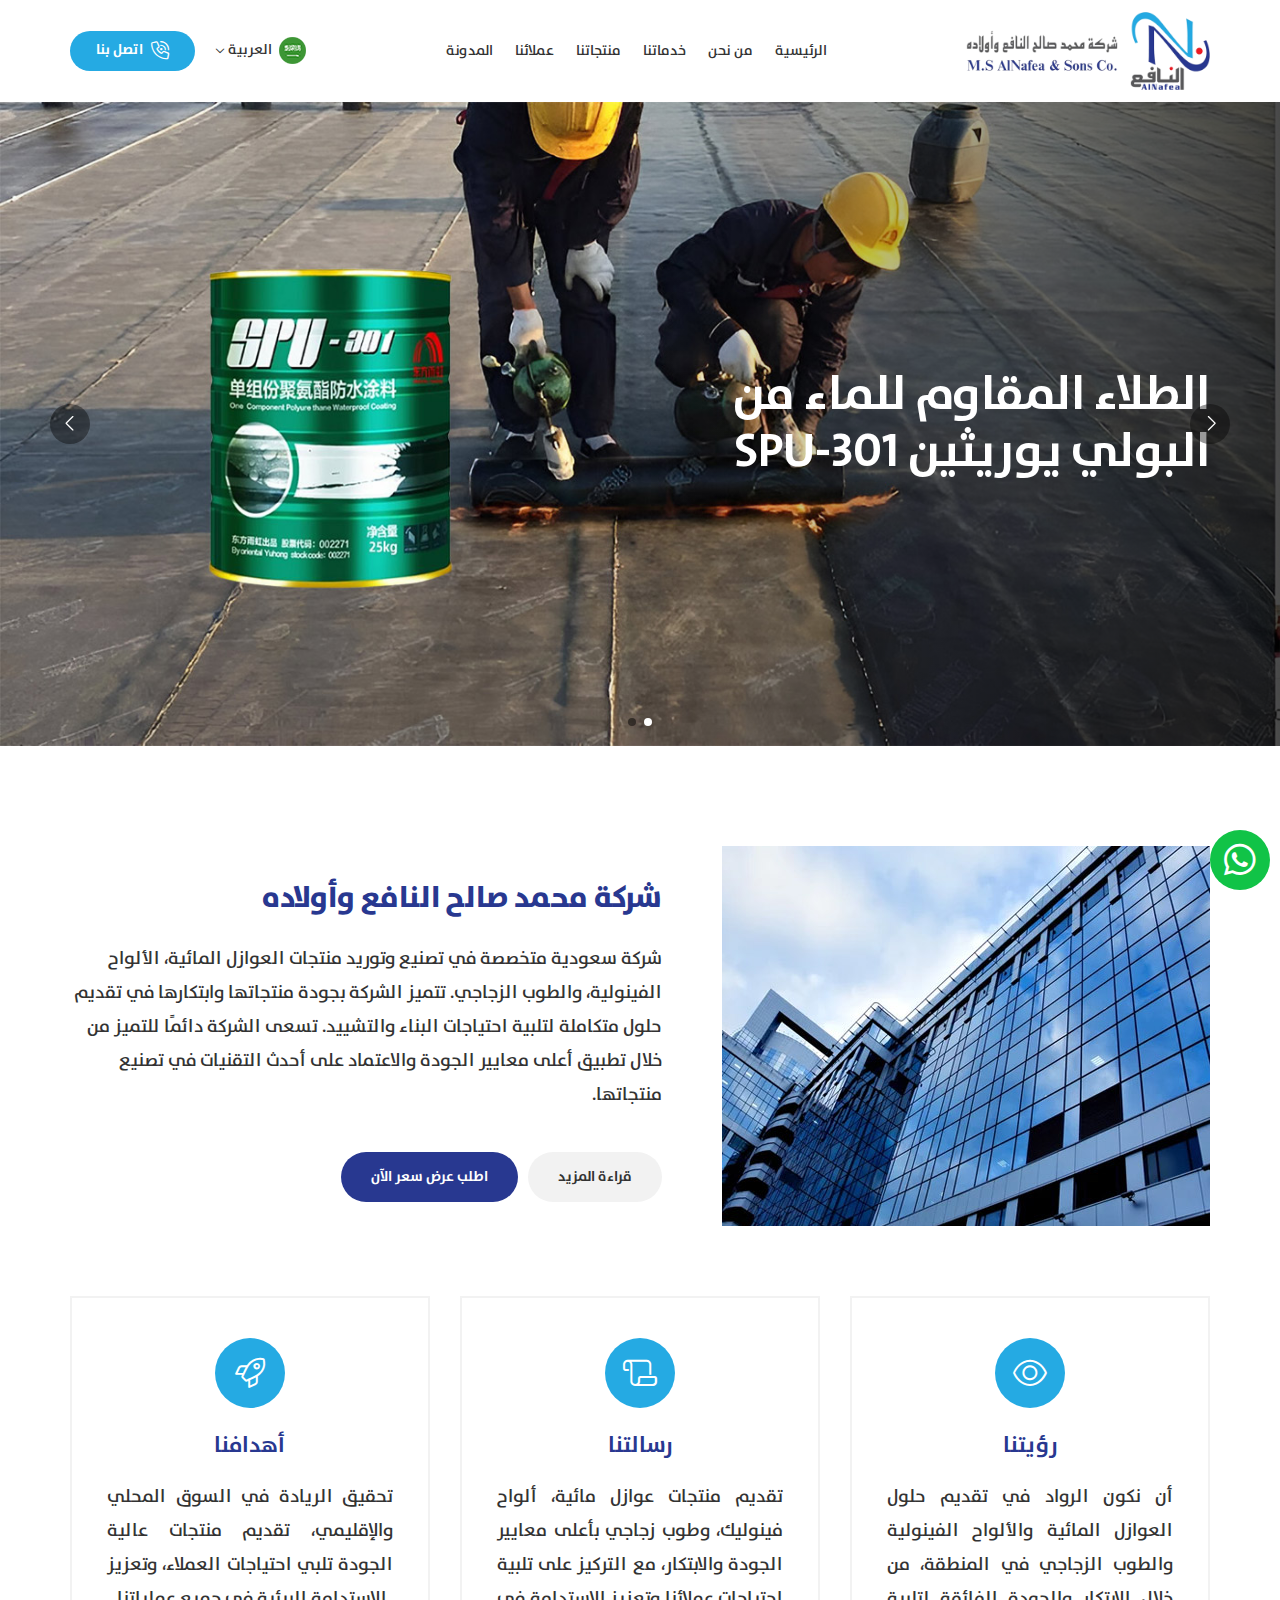
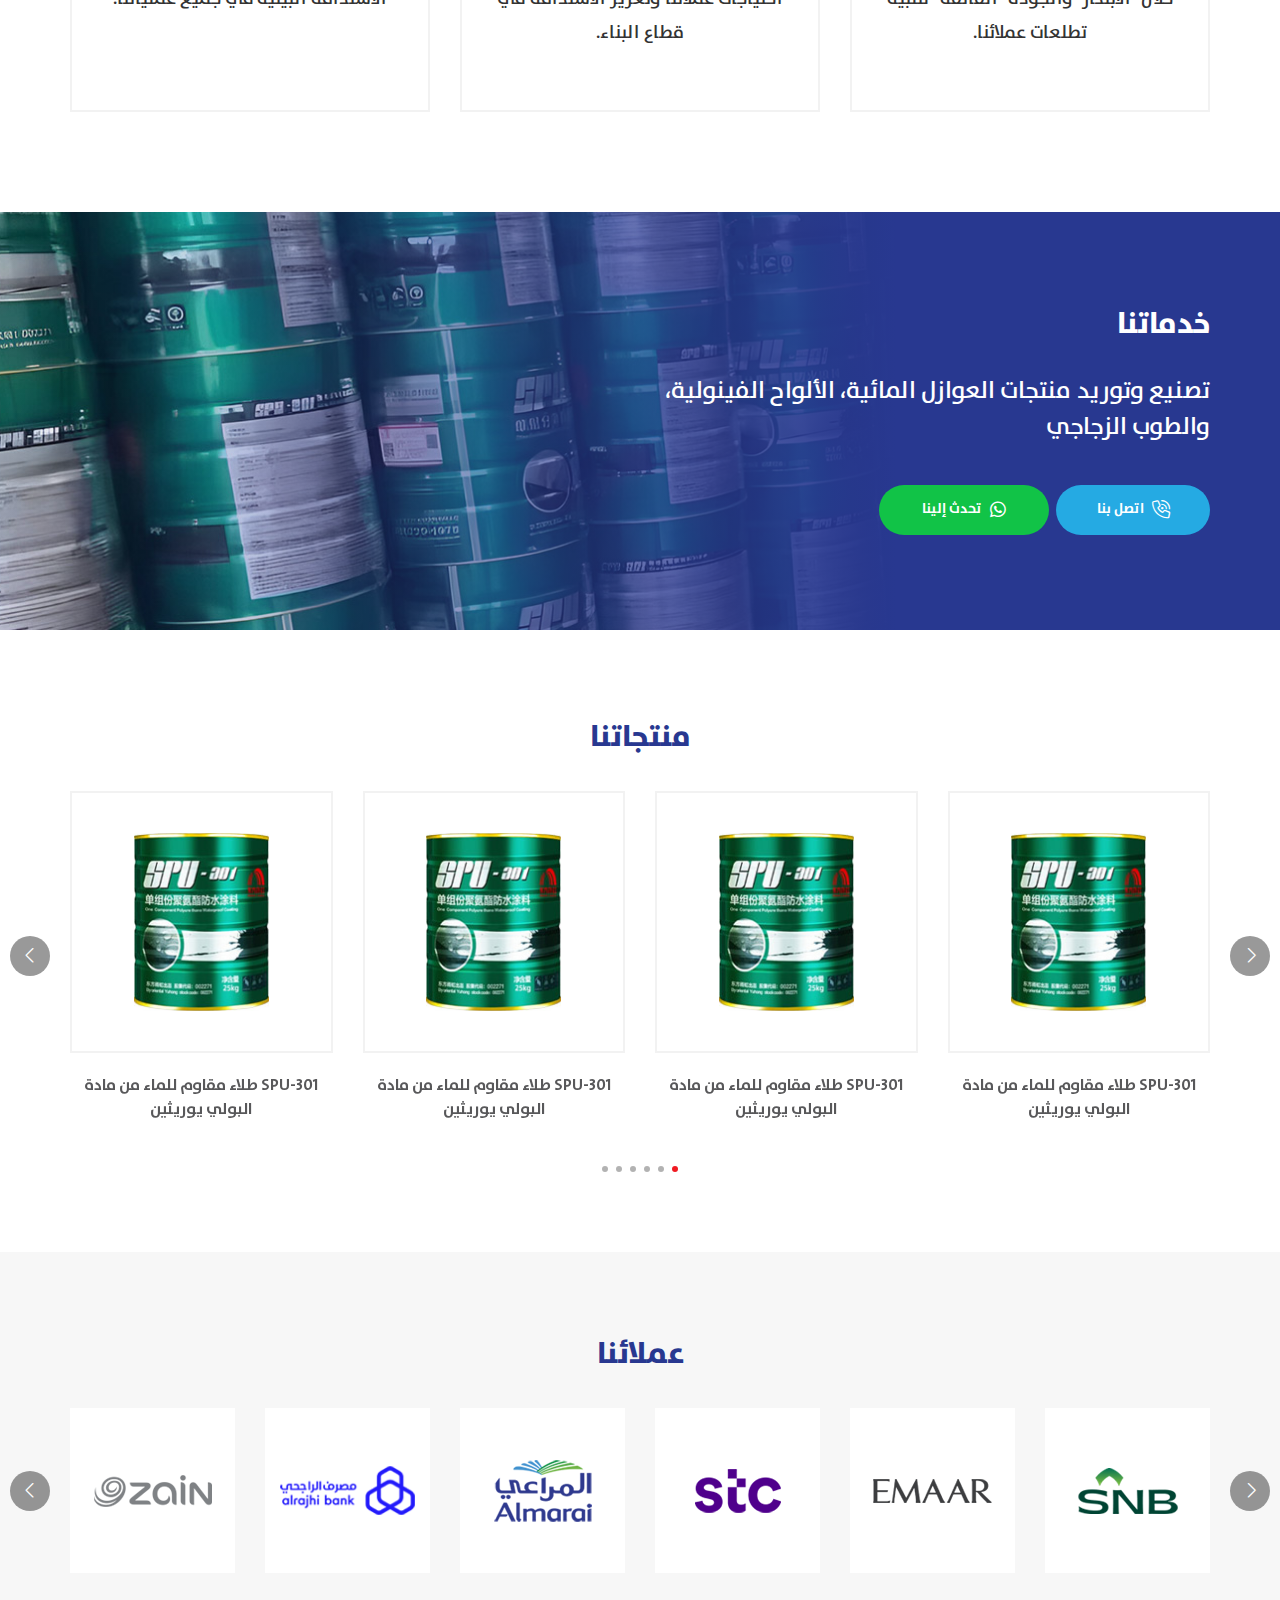
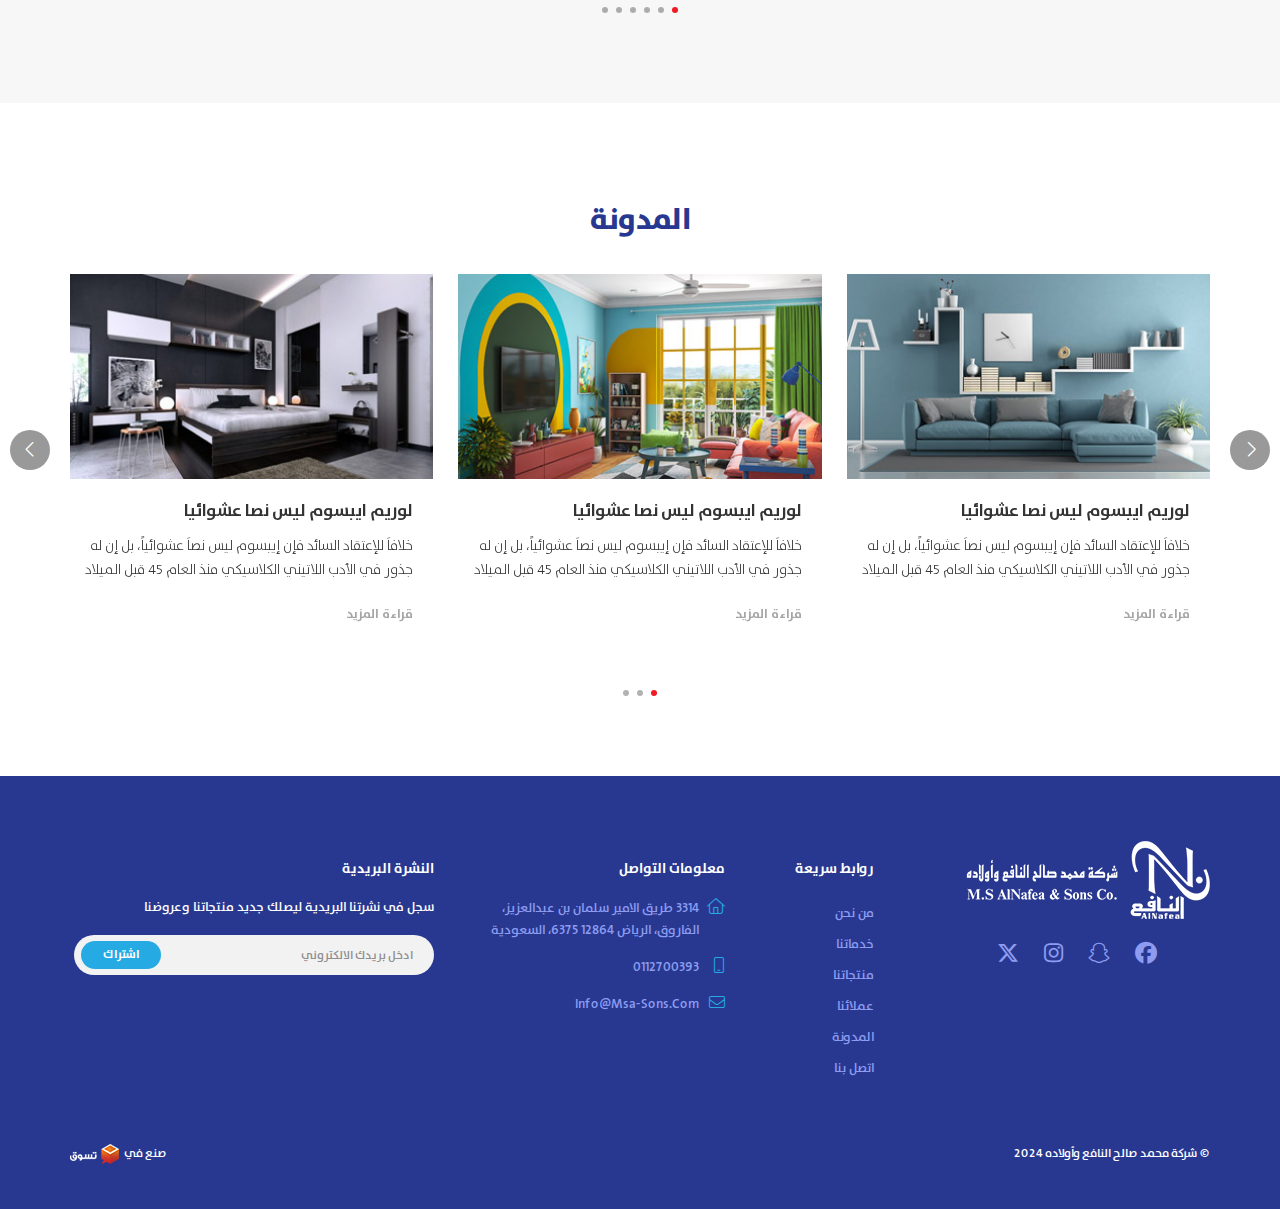
<file: index.html>
<!DOCTYPE html>
<html lang="ar" dir="rtl">

<head>
  <meta charset="UTF-8" />
  <meta http-equiv="X-UA-Compatible" content="IE=edge" />
  <meta name="viewport" content="width=device-width, initial-scale=1.0" />
  <meta name="description" content="">
  <meta name="keywords" content="">
  <link rel="icon" href="images/fav.png" type="image/webp" />
  <link rel="stylesheet" href="style/swiper-bundle.min.css">
  <link rel="stylesheet" href="style/all.min.css">
  <link rel="stylesheet" href="style/bootstrap.rtl.min.css">
  <link rel="stylesheet" href="style/swiper-bundle.min.css">
  <link rel="stylesheet" href="style/main.css" />
  <title> شركة محمد صالح النافع وأولاده</title>
</head>

<body>

  <!-- preloader -->
  <div class="preloader-container">
    <div class="preloader"></div>
  </div>

  <!-- End preloader -->




  <!-- Start header -->
  <header>
    <div class="container">
      <div class="header-content">
        <a href="index.html" class="logo"> <img src="images/logo.png" alt="logo"></a>
        <nav class="navigation">
          <div class="mob-upper-nav">
            <div class="lang">
              <div class="img-text">
                <img src="images/ar.png" alt="">
                <span class="lang-type">العربية</span>
              </div>
              <div class="lang-details ">
                <ul class="ul-es">
                  <li><a href="en.html">English</a></li>
                </ul>
              </div>
            </div>
            <button class="close-nav-btn">
              <i class="fa-regular fa-xmark close-icon"></i>
            </button>


          </div>
          <ul class="list-unstyled big-menu">
            <li><a href="index.html">الرئيسية</a></li>
            <li><a href="#">من نحن</a></li>
            <li>
              <!-- class="menu-item-has-children" -->
              <a href="#">
                خدماتنا
              </a>
              <!-- <ul class="sub-menu">
                            <li><a href="#">خدمة 1</a></li>
                            <li><a href="#">خدمة 2</a></li>
                            <li><a href="#"> خدمة 3</a></li>
                        </ul> -->
            </li>
            <li><a href="#">منتجاتنا </a></li>
            <li><a href="#"> عملائنا</a></li>
            <li><a href="#"> المدونة</a></li>
          </ul>
        </nav>

        <div class="contact-lang-holder">
          <div class="lang">
            <div class="img-text">
              <img src="images/ar.png" alt="">
              <span class="lang-type">العربية</span>
            </div>
            <div class="lang-details ">
              <ul class="ul-es">
                <li><a href="en.html">English</a></li>
              </ul>
            </div>
          </div>
          <a href="#" class="contact-btn ">
            <i class="fa-light fa-phone-volume icon trin-trin"></i>
            <span class="text">اتصل بنا</span>
          </a>
        </div>
        <button class="open-nav-btn">
          <i class="fa-regular fa-bars bars-icon"></i>
        </button>

      </div>
    </div>
  </header>
  <!-- End of header -->




  <!-- Start mainBanner -->
  <main class="mainBanner">
    <div class="myswiper-parent">
      <div class="swiper">
        <div class="swiper-wrapper">
          <div class="swiper-slide">
            <figure>
              <img src="images/main-banner.jpg" />
            </figure>
            <div class="container">
              <div class="banner-desc">
                <h1 class="main-title">الطلاء المقاوم للماء
                  من البولي يوريثين SPU-301</h1>
              </div>
            </div>

          </div>
          <div class="swiper-slide">
            <figure>
              <img src="images/main-banner.jpg" />
            </figure>
            <div class="container">
              <div class="banner-desc">
                <h1 class="main-title">الطلاء المقاوم للماء
                  من البولي يوريثين SPU-301</h1>
              </div>
            </div>
          </div>
        </div>

      </div>
      <div class="swiper-pagination"></div>
      <div class="swiper-button-prev">
        <i class="fa-light fa-chevron-right icon"></i>
      </div>
      <div class="swiper-button-next">
        <i class="fa-light fa-chevron-left icon"></i>
      </div>
    </div>
  </main>
  <!-- End  mainBanner -->



  <!-- Start About  -->
  <section class="about">
    <div class="container">
      <div class="about-parent">
          <div class="about-img-holder">
            <img src="images/about-img.jpg" alt="">
          </div>
          <div class="about-content">
            <h2 class="title">
              شركة محمد صالح النافع وأولاده
            </h2>
            <p class="para">
              شركة سعودية متخصصة في تصنيع وتوريد منتجات العوازل المائية، الألواح الفينولية، والطوب الزجاجي. تتميز الشركة
              بجودة
              منتجاتها وابتكارها في تقديم حلول متكاملة لتلبية احتياجات البناء والتشييد. تسعى الشركة دائمًا للتميز من
              خلال تطبيق أعلى
              معايير الجودة والاعتماد على أحدث التقنيات في تصنيع منتجاتها.
            </p>
            <div class="anchors">
              <a href="#" class="mybutton readmore">قراءة المزيد</a>
              <a href="#" class="mybutton getquote">اطلب عرض سعر الآن</a>
            </div>
          </div>
      </div>
    </div>
  </section>
  <!-- End About  -->


  <!-- Start mission -->
  <section class="targets">
    <div class="container">
      <div class="targets-parent">
        <div class="targets-child">
          <div class="icon-holder">
            <i class="fa-light fa-eye icon"></i>
          </div>
          <h3 class="title">
            رؤيتنا
          </h3>
          <p class="desc">
            أن نكون الرواد في تقديم حلول العوازل المائية والألواح الفينولية والطوب الزجاجي في المنطقة، من خلال الابتكار
            والجودة
            الفائقة لتلبية تطلعات عملائنا.
          </p>
        </div>
        <div class="targets-child">
          <div class="icon-holder">
            <i class="fa-light fa-scroll icon"></i>
          </div>
          <h3 class="title">
            رسالتنا
          </h3>
          <p class="desc">
            تقديم منتجات عوازل مائية، ألواح فينوليك، وطوب زجاجي بأعلى معايير الجودة والابتكار، مع التركيز على تلبية
            احتياجات عملائنا
            وتعزيز الاستدامة في قطاع البناء.
          </p>
        </div>
        <div class="targets-child">
          <div class="icon-holder">
            <i class="fa-light fa-rocket icon"></i>
          </div>
          <h3 class="title">
            أهدافنا
          </h3>
          <p class="desc">
            تحقيق الريادة في السوق المحلي والإقليمي، تقديم منتجات عالية الجودة تلبي احتياجات العملاء، وتعزيز الاستدامة
            البيئية في
            جميع عملياتنا.
          </p>
        </div>
      </div>
    </div>
  </section>
  <!-- End mission -->

  <!-- Start Services -->

  <section class="services">
    <div class="container">
      <div class="servies-content">
        <h3 class="title">
          خدماتنا
        </h3>
        <p class="desc">
          تصنيع وتوريد منتجات العوازل المائية، الألواح الفينولية، والطوب الزجاجي
        </p>
        <div class="anchors">
          <a href="#" class="contact-btn">
            <i class="fa-light fa-phone-volume icon trin-trin"></i>
            <span class="text">اتصل بنا</span>
          </a>
          <a href="#" class="contact-btn whats-btn">
            <i class="fa-brands fa-whatsapp icon"></i>
            <span class="text">تحدث إلينا </span>
          </a>
        </div>
      </div>
    </div>
  </section>
  <!-- End Services -->



  <!-- products -->
  <div class="products">
    <div class="container">
      <div class="main-title">
        <h2 class="general-title">منتجاتنا </h2>
      </div>
      <div class="products-parent">
        <div class="swiper ">
          <div class="swiper-wrapper">
            <div class="swiper-slide">
              <div class="product-item ">
                <a href="single-product.html" class="img-holder main-border-div">
                  <div class="second-border-div">
                    <img src="images/products/01.jpg" alt="">
                  </div>
                </a>
                <a href="single-product.html" class="product-name">
                  SPU-301 طلاء مقاوم للماء من مادة البولي يوريثين
                </a>
              </div>
            </div>
            <div class="swiper-slide">
              <div class="product-item ">
                <a href="single-product.html" class="img-holder main-border-div">
                  <div class="second-border-div">
                    <img src="images/products/01.jpg" alt="">
                  </div>
                </a>
                <a href="single-product.html" class="product-name">
                  SPU-301 طلاء مقاوم للماء من مادة البولي يوريثين
                </a>
              </div>
            </div>
            <div class="swiper-slide">
              <div class="product-item ">
                <a href="single-product.html" class="img-holder main-border-div">
                  <div class="second-border-div">
                    <img src="images/products/01.jpg" alt="">
                  </div>
                </a>
                <a href="single-product.html" class="product-name">
                  SPU-301 طلاء مقاوم للماء من مادة البولي يوريثين
                </a>
              </div>
            </div>
            <div class="swiper-slide">
              <div class="product-item ">
                <a href="single-product.html" class="img-holder main-border-div">
                  <div class="second-border-div">
                    <img src="images/products/01.jpg" alt="">
                  </div>
                </a>
                <a href="single-product.html" class="product-name">
                  SPU-301 طلاء مقاوم للماء من مادة البولي يوريثين
                </a>
              </div>
            </div>
            <div class="swiper-slide">
              <div class="product-item ">
                <a href="single-product.html" class="img-holder main-border-div">
                  <div class="second-border-div">
                    <img src="images/products/01.jpg" alt="">
                  </div>
                </a>
                <a href="single-product.html" class="product-name">
                  SPU-301 طلاء مقاوم للماء من مادة البولي يوريثين
                </a>
              </div>
            </div>
            <div class="swiper-slide">
              <div class="product-item ">
                <a href="single-product.html" class="img-holder main-border-div">
                  <div class="second-border-div">
                    <img src="images/products/01.jpg" alt="">
                  </div>
                </a>
                <a href="single-product.html" class="product-name">
                  SPU-301 طلاء مقاوم للماء من مادة البولي يوريثين
                </a>
              </div>
            </div>
          </div>
        </div>
        <div class="swiper-pagination"></div>
        <div class=" swiper-button-prev">
          <i class="fa-light fa-chevron-right icon"></i>
        </div>
        <div class=" swiper-button-next">
          <i class="fa-light fa-chevron-left icon"></i>
        </div>
      </div>
    </div>
  </div>
  <!-- end of products -->


  <!-- clients -->
  <div class="clients">
    <div class="container">
      <div class="main-title">
        <h2 class="general-title">عملائنا </h2>
      </div>
      <div class="clients-parent">
        <div class="swiper ">
          <div class="swiper-wrapper">
            <div class="swiper-slide">
              <div class="client-item">
                <img src="images/clients/01.png" alt="">
              </div>
            </div>
            <div class="swiper-slide">
              <div class="client-item">
                <img src="images/clients/02.png" alt="">
              </div>
            </div>
            <div class="swiper-slide">
              <div class="client-item">
                <img src="images/clients/03.png" alt="">
              </div>
            </div>
            <div class="swiper-slide">
              <div class="client-item">
                <img src="images/clients/04.png" alt="">
              </div>
            </div>
            <div class="swiper-slide">
              <div class="client-item">
                <img src="images/clients/05.png" alt="">
              </div>
            </div>
            <div class="swiper-slide">
              <div class="client-item">
                <img src="images/clients/06.png" alt="">
              </div>
            </div>
          </div>
        </div>
        <div class="swiper-pagination"></div>
        <div class=" swiper-button-prev">
          <i class="fa-light fa-chevron-right icon"></i>
        </div>
        <div class=" swiper-button-next">
          <i class="fa-light fa-chevron-left icon"></i>
        </div>
      </div>
    </div>
  </div>
  <!-- end of clients -->



  <!-- Start News -->
  <section class="news">
    <div class="container">
      <h3 class="general-title">
        المدونة
      </h3>
      <div class="myswiper-parent">
        <div class="swiper">
          <div class="swiper-wrapper">
            <div class="swiper-slide">
              <div class="news-item">
                <a href="#" class="news-img-wrapper">
                  <img src="images/news/01.jpg" alt="image" />
                </a>
                <div class="news-item-desc">
                  <a class="news-item-title" href="blog-post.html">
                    لوريم ايبسوم ليس نصا عشوائيا
                  </a>
                  <p class="news-item-para"> خلافاَ للإعتقاد السائد فإن إيبسوم ليس نصاَ عشوائياً، بل إن له جذور في الأدب
                    اللاتيني الكلاسيكي منذ العام 45 قبل الميلاد</p>
                  <a href="#" class="readmore">قراءة المزيد</a>
                </div>
              </div>
            </div>
            <div class="swiper-slide">
              <div class="news-item">
                <a href="#" class="news-img-wrapper">
                  <img src="images/news/02.jpg" alt="image" />
                </a>
                <div class="news-item-desc">
                  <a class="news-item-title" href="blog-post.html">
                    لوريم ايبسوم ليس نصا عشوائيا
                  </a>
                  <p class="news-item-para"> خلافاَ للإعتقاد السائد فإن إيبسوم ليس نصاَ عشوائياً، بل إن له جذور في الأدب
                    اللاتيني
                    الكلاسيكي منذ العام 45 قبل الميلاد</p>
                  <a href="#" class="readmore">قراءة المزيد</a>
                </div>
              </div>
            </div>
            <div class="swiper-slide">
              <div class="news-item">
                <a href="#" class="news-img-wrapper">
                  <img src="images/news/03.jpg" alt="image" />
                </a>
                <div class="news-item-desc">
                  <a class="news-item-title" href="blog-post.html">
                    لوريم ايبسوم ليس نصا عشوائيا
                  </a>
                  <p class="news-item-para"> خلافاَ للإعتقاد السائد فإن إيبسوم ليس نصاَ عشوائياً، بل إن له جذور في الأدب
                    اللاتيني
                    الكلاسيكي منذ العام 45 قبل الميلاد</p>
                  <a href="#" class="readmore">قراءة المزيد</a>
                </div>
              </div>
            </div>
          </div>
        </div>
        <div class="swiper-pagination"></div>
        <div class="swiper-button-prev">
          <i class="fa-light fa-chevron-right icon"></i>
        </div>
        <div class="swiper-button-next">
          <i class="fa-light fa-chevron-left icon"></i>
        </div>
      </div>
    </div>
  </section>
  <!-- End News -->



  <!-- Start footer -->
  <footer class="footer">
    <div class="container">
      <div class="footer-items">
        <div class="row">
          <div class="col-lg-3 col-md-8 ">
            <div class="footer-item img-item">
              <div class="logo-info">
                <img src="images/footer-logo.png" alt="">
              </div>
              <div class="footer-social">
                <a href="#">
                  <i class="fa-brands fa-facebook icon"></i>
                </a>
                <a href="#">
                  <i class="fa-brands fa-snapchat icon"></i>
                </a>
                <a href="#">
                  <i class="fa-brands fa-instagram icon"></i>
                </a>
                <a href="#">
                  <i class="fa-brands fa-x-twitter icon"></i>
                </a>
              </div>
            </div>
          </div>
          <div class="col-lg-2 col-md-4 ">
            <div class="footer-item quick-footer-item">
              <div class="quick-links">
                <h4 class="footer-title">روابط سريعة</h4>
                <ul class="ul-es quick-drop">
                  <li>
                    <a href="#">من نحن</a>
                  </li>
                  <li>
                    <a href="#">خدماتنا</a>
                  </li>
                  <li>
                    <a href="#">منتجاتنا</a>
                  </li>
                  <li>
                    <a href="#">عملائنا</a>
                  </li>
                  <li>
                    <a href="#">المدونة</a>
                  </li>
                  <li>
                    <a href="#">اتصل بنا</a>
                  </li>
                </ul>
              </div>
            </div>
          </div>
          <div class="col-lg-3 col-md-6  ">
            <div class="footer-item">
              <div class="quick-links">
                <h4 class="footer-title">معلومات التواصل </h4>
                <ul class="ul-es quick-drop contact-li-parent">
                  <li class="contact-li">
                    <i class="fa-light fa-house icon"></i>
                    <a href="#"> 3314 طريق الامير سلمان بن عبدالعزيز، الفاروق، الرياض 12864 6375، السعودية</a>
                  </li>
                  <li class="contact-li">
                    <i class="fa-light fa-mobile icon"></i>
                    <a href="#"> 0112700393 </a>
                  </li>
                  <li class="contact-li">
                    <i class="fa-light fa-envelope icon"></i>
                    <a href="#"> info@msa-sons.com </a>
                  </li>
                </ul>
              </div>
            </div>
          </div>
          <div class="col-lg-4 col-md-6  ">
            <div class="footer-item newsletter-item">
              <div class="newsletter">
                <h4 class="footer-title">النشرة البريدية </h4>
                <div class="nested quick-drop">
                  <p class="newsletter-text">سجل في نشرتنا البريدية ليصلك جديد منتجاتنا وعروضنا</p>
                  <div class="message">
                    <input type="text" placeholder="ادخل بريدك الالكتروني">
                    <button class="send">
                      اشتراك
                    </button>
                  </div>
                </div>
              </div>
            </div>
          </div>
        </div>
      </div>

      <div class="copyright">
        <p class="copyright-text"> © شركة محمد صالح النافع وأولاده 2024 </p>
        <p class="tasawk-text">
          صنع في
          <a href="#">
            <img src="images/tasawk-ar-light.png" alt="">
          </a>
        </p>
      </div>
    </div>
  </footer>
  <!-- End  footer -->





  <div class="whats-totop-holder">
    <button class="toTop">
      <i class="fa-light toTop-icon fa-arrow-up"></i>
    </button>
    <a class="whatsapp" href="#">
      <i class="fa-brands fa-whatsapp icon"></i>
    </a>
  </div>










  <script src="js/jquery-3.7.0.min.js"></script>
  <script src="js/swiper-bundle.min.js"></script>
  <script src="js/bootstrap.bundle.min.js"></script>
  <script src="js/main.js"></script>

</body>


</html>
</file>
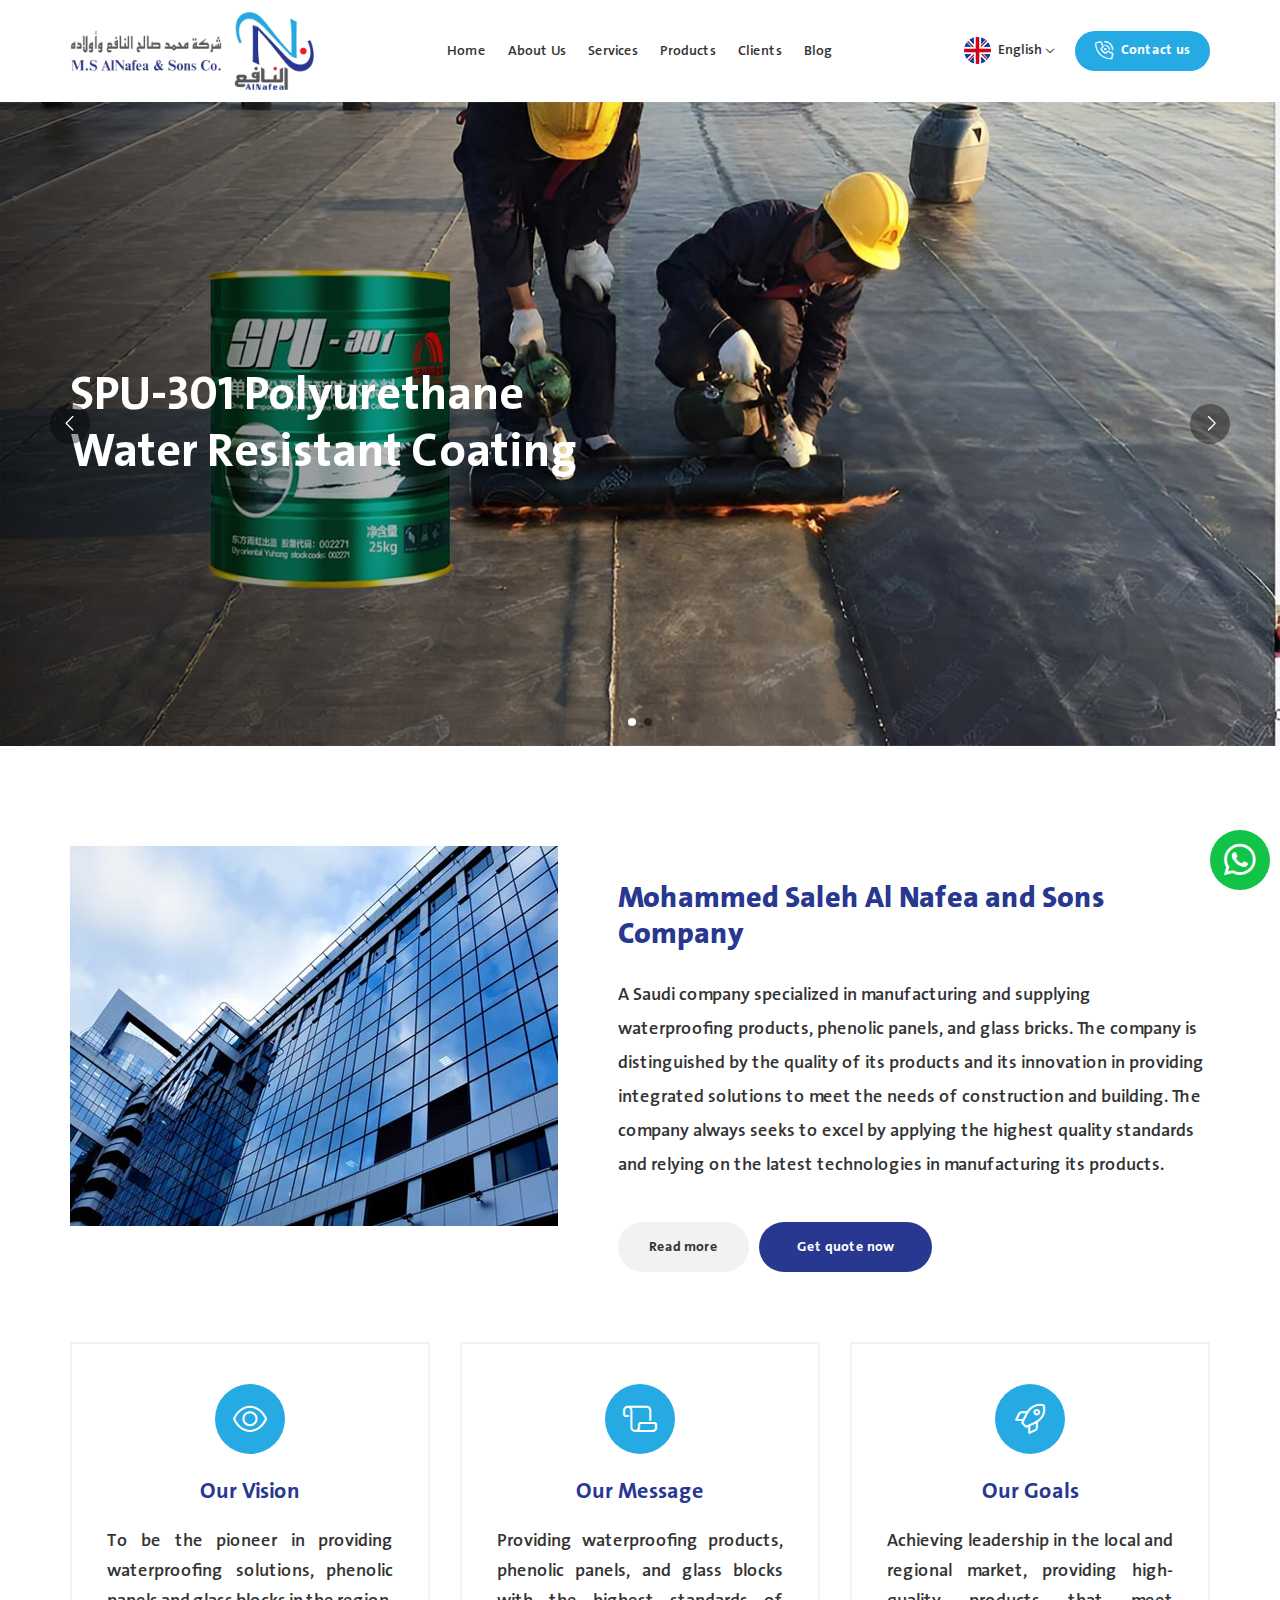
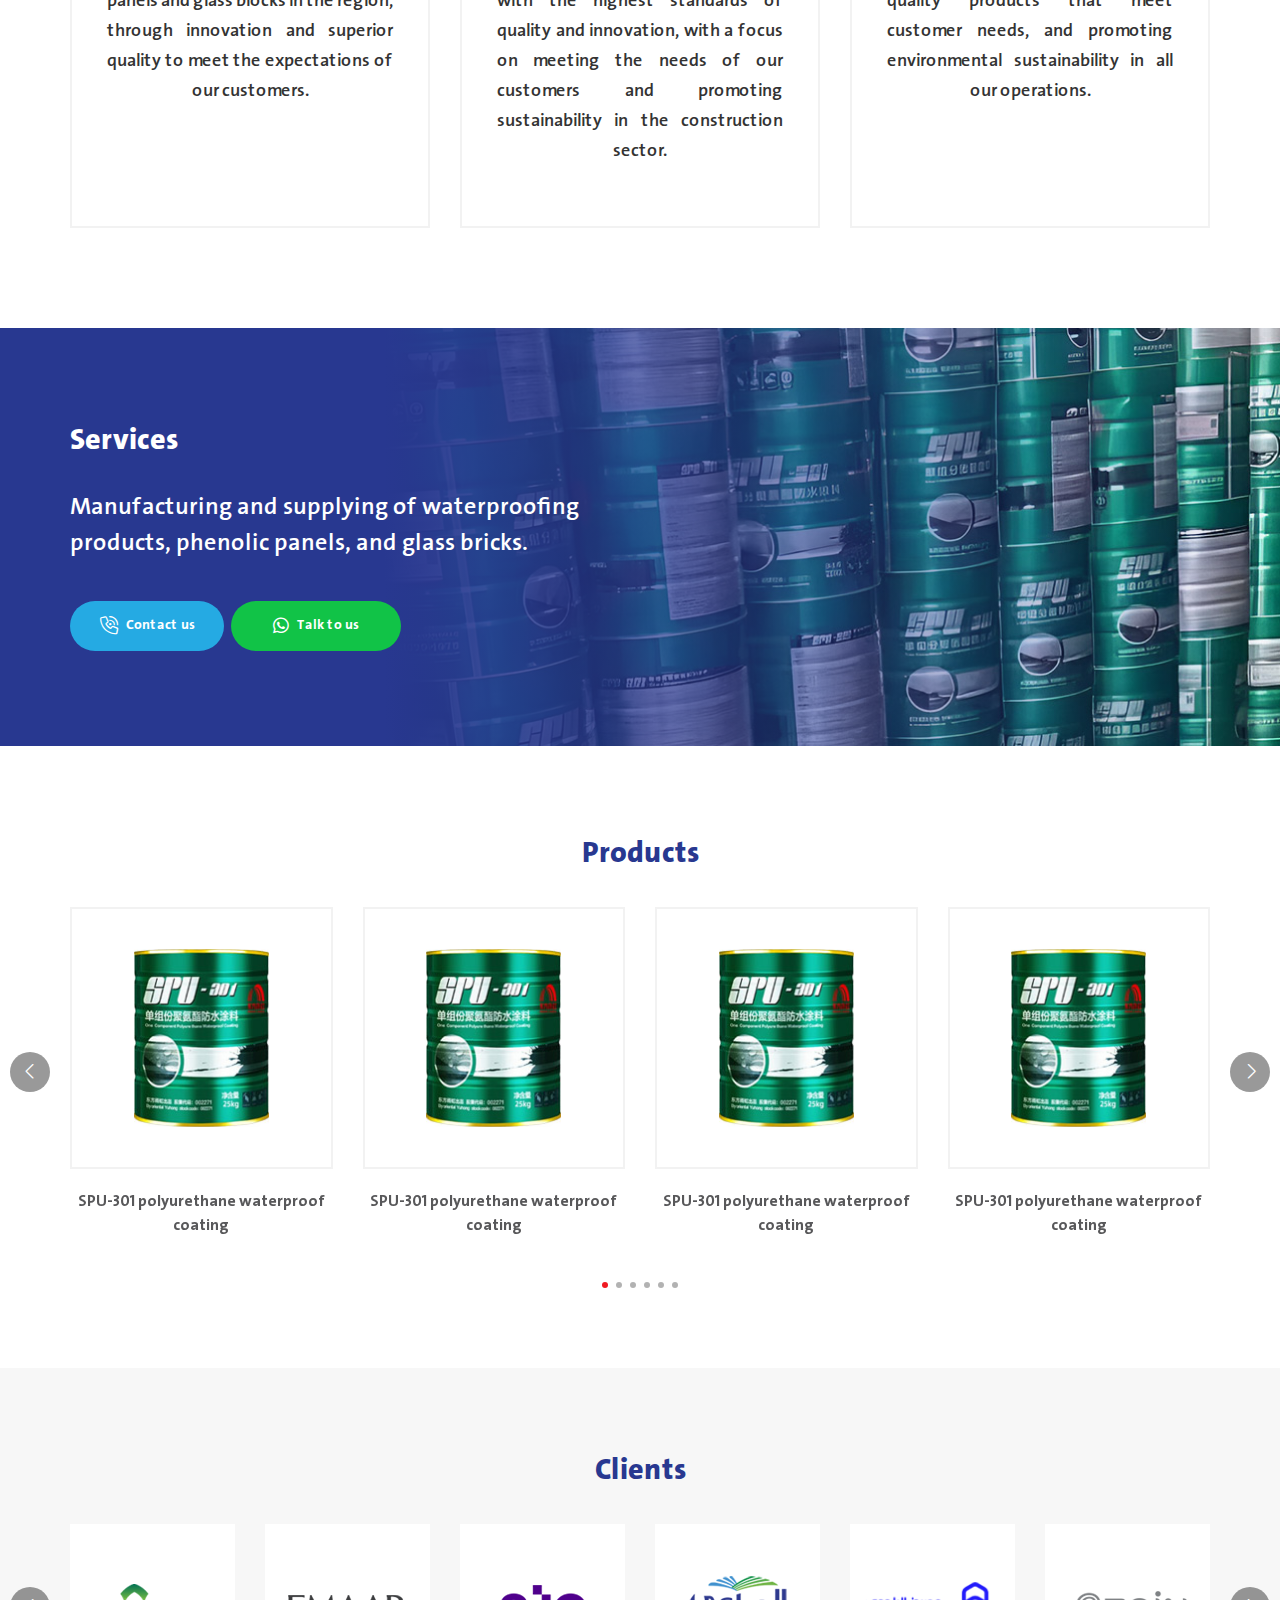
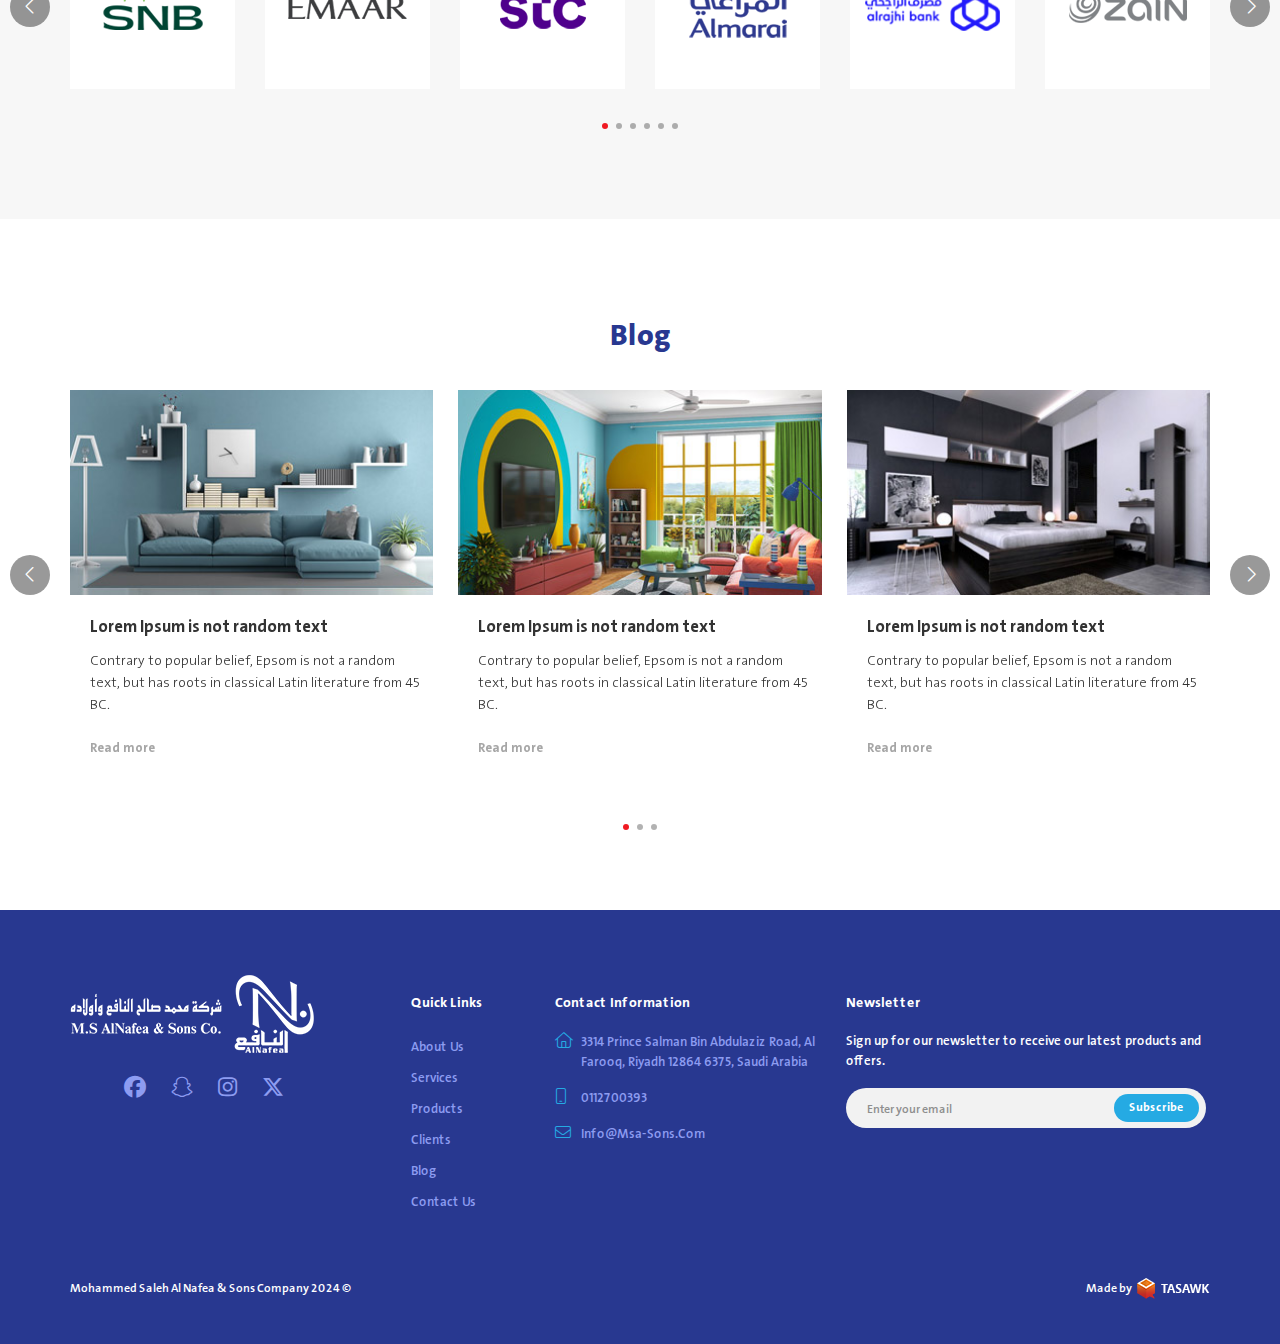
<file: en.html>
<!DOCTYPE html>
<html lang="en" dir="ltr">

<head>
    <meta charset="UTF-8" />
    <meta http-equiv="X-UA-Compatible" content="IE=edge" />
    <meta name="viewport" content="width=device-width, initial-scale=1.0" />
    <meta name="description" content="">
    <meta name="keywords" content="">
    <link rel="icon" href="images/fav.png" type="image/webp" />
    <link rel="stylesheet" href="style/swiper-bundle.min.css">
    <link rel="stylesheet" href="style/all.min.css">
    <link rel="stylesheet" href="style/bootstrap.min.css">
    <link rel="stylesheet" href="style/swiper-bundle.min.css">
    <link rel="stylesheet" href="style/main.css" />
    <title> Mohammed Saleh Al Nafea and Sons Company</title>
</head>

<body>

    <!-- preloader -->
    <div class="preloader-container">
        <div class="preloader"></div>
    </div>

    <!-- End preloader -->




    <!-- Start header -->
    <header>
        <div class="container">
            <div class="header-content">
                <a href="en.html" class="logo"> <img src="images/logo.png" alt="logo"></a>
                <nav class="navigation">
                    <div class="mob-upper-nav">
                        <div class="lang">
                            <div class="img-text">
                                <img src="images/en.png" alt="">
                                <span class="lang-type">English</span>
                            </div>
                            <div class="lang-details ">
                                <ul class="ul-es">
                                    <li><a href="index.html">العربية</a></li>
                                </ul>
                            </div>
                        </div>
                        <button class="close-nav-btn">
                            <i class="fa-regular fa-xmark close-icon"></i>
                        </button>


                    </div>
                    <ul class="list-unstyled big-menu">
                        <li><a href="index.html">home</a></li>
                        <li><a href="#">about us </a></li>
                        <li>
                            <!-- class="menu-item-has-children" -->
                            <a href="#">
                                services
                            </a>
                            <!-- <ul class="sub-menu">
                            <li><a href="#">service 1</a></li>
                            <li><a href="#">service 2</a></li>
                            <li><a href="#"> service 3</a></li>
                        </ul> -->
                        </li>
                        <li><a href="#">products </a></li>
                        <li><a href="#"> clients</a></li>
                        <li><a href="#"> blog</a></li>
                    </ul>
                </nav>

                <div class="contact-lang-holder">
                    <div class="lang">
                        <div class="img-text">
                            <img src="images/en.png" alt="">
                            <span class="lang-type">english</span>
                        </div>
                        <div class="lang-details ">
                            <ul class="ul-es">
                                <li><a href="index.html">العربية</a></li>
                            </ul>
                        </div>
                    </div>
                    <a href="#" class="contact-btn ">
                        <i class="fa-light fa-phone-volume icon trin-trin"></i>
                        <span class="text"> Contact us</span>
                    </a>
                </div>
                <button class="open-nav-btn">
                    <i class="fa-regular fa-bars bars-icon"></i>
                </button>

            </div>
        </div>
    </header>
    <!-- End of header -->




    <!-- Start mainBanner -->
    <main class="mainBanner">
        <div class="myswiper-parent">
            <div class="swiper">
                <div class="swiper-wrapper">
                    <div class="swiper-slide">
                        <figure>
                            <img src="images/main-banner.jpg" />
                        </figure>
                        <div class="container">
                            <div class="banner-desc">
                                <h1 class="main-title">SPU-301 Polyurethane Water Resistant Coating</h1>
                            </div>
                        </div>

                    </div>
                    <div class="swiper-slide">
                        <figure>
                            <img src="images/main-banner.jpg" />
                        </figure>
                        <div class="container">
                            <div class="banner-desc">
                                <h1 class="main-title">SPU-301 Polyurethane Water Resistant Coating</h1>
                            </div>
                        </div>
                    </div>
                </div>

            </div>
            <div class="swiper-pagination"></div>
            <div class="swiper-button-prev">
                <i class="fa-light fa-chevron-right icon"></i>
            </div>
            <div class="swiper-button-next">
                <i class="fa-light fa-chevron-left icon"></i>
            </div>
        </div>
    </main>
    <!-- End  mainBanner -->



    <!-- Start About  -->
    <section class="about">
        <div class="container">
            <div class="about-parent">
                <div class="about-img-holder">
                    <img src="images/about-img.jpg" alt="">
                </div>
                <div class="about-content">
                    <h2 class="title">
                        Mohammed Saleh Al Nafea and Sons Company
                    </h2>
                    <p class="para">
                        A Saudi company specialized in manufacturing and supplying waterproofing products, phenolic
                        panels, and glass bricks.
                        The company is distinguished by the quality of its products and its innovation in providing
                        integrated solutions to meet
                        the needs of construction and building. The company always seeks to excel by applying the
                        highest quality standards and
                        relying on the latest technologies in manufacturing its products.
                    </p>
                    <div class="anchors">
                        <a href="#" class="mybutton readmore"> Read more</a>
                        <a href="#" class="mybutton getquote">Get quote now</a>
                    </div>
                </div>
            </div>
        </div>
    </section>
    <!-- End About  -->


    <!-- Start mission -->
    <section class="targets">
        <div class="container">
            <div class="targets-parent">
                <div class="targets-child">
                    <div class="icon-holder">
                        <i class="fa-light fa-eye icon"></i>
                    </div>
                    <h3 class="title">
                        our vision
                    </h3>
                    <p class="desc">
                        To be the pioneer in providing waterproofing solutions, phenolic panels and glass blocks in the
                        region, through
                        innovation and superior quality to meet the expectations of our customers.
                    </p>
                </div>
                <div class="targets-child">
                    <div class="icon-holder">
                        <i class="fa-light fa-scroll icon"></i>
                    </div>
                    <h3 class="title">
                        our message
                    </h3>
                    <p class="desc">
                        Providing waterproofing products, phenolic panels, and glass blocks with the highest standards
                        of quality and
                        innovation, with a focus on meeting the needs of our customers and promoting sustainability in
                        the construction sector.
                    </p>
                </div>
                <div class="targets-child">
                    <div class="icon-holder">
                        <i class="fa-light fa-rocket icon"></i>
                    </div>
                    <h3 class="title">
                        our goals
                    </h3>
                    <p class="desc">
                        Achieving leadership in the local and regional market, providing high-quality products that meet
                        customer needs, and
                        promoting environmental sustainability in all our operations.
                    </p>
                </div>
            </div>
        </div>
    </section>
    <!-- End mission -->

    <!-- Start Services -->

    <section class="services">
        <div class="container">
            <div class="servies-content">
                <h3 class="title">
                    services
                </h3>
                <p class="desc">
                    Manufacturing and supplying of waterproofing products, phenolic panels, and glass bricks.
                </p>
                <div class="anchors">
                    <a href="#" class="contact-btn">
                        <i class="fa-light fa-phone-volume icon trin-trin"></i>
                        <span class="text">Contact us </span>
                    </a>
                    <a href="#" class="contact-btn whats-btn">
                        <i class="fa-brands fa-whatsapp icon"></i>
                        <span class="text">Talk to us </span>
                    </a>
                </div>
            </div>
        </div>
    </section>
    <!-- End Services -->



    <!-- products -->
    <div class="products">
        <div class="container">
            <div class="main-title">
                <h2 class="general-title">products </h2>
            </div>
            <div class="products-parent">
                <div class="swiper ">
                    <div class="swiper-wrapper">
                        <div class="swiper-slide">
                            <div class="product-item ">
                                <a href="single-product-en.html" class="img-holder main-border-div">
                                    <div class="second-border-div">
                                        <img src="images/products/01.jpg" alt="">
                                    </div>
                                </a>
                                <a href="single-product-en.html" class="product-name">
                                    SPU-301 polyurethane waterproof coating
                                </a>
                            </div>
                        </div>
                        <div class="swiper-slide">
                            <div class="product-item ">
                                <a href="single-product-en.html" class="img-holder main-border-div">
                                    <div class="second-border-div">
                                        <img src="images/products/01.jpg" alt="">
                                    </div>
                                </a>
                                <a href="single-product-en.html" class="product-name">
                                    SPU-301 polyurethane waterproof coating
                                </a>
                            </div>
                        </div>
                        <div class="swiper-slide">
                            <div class="product-item ">
                                <a href="single-product-en.html" class="img-holder main-border-div">
                                    <div class="second-border-div">
                                        <img src="images/products/01.jpg" alt="">
                                    </div>
                                </a>
                                <a href="single-product-en.html" class="product-name">
                                    SPU-301 polyurethane waterproof coating
                                </a>
                            </div>
                        </div>
                        <div class="swiper-slide">
                            <div class="product-item ">
                                <a href="single-product-en.html" class="img-holder main-border-div">
                                    <div class="second-border-div">
                                        <img src="images/products/01.jpg" alt="">
                                    </div>
                                </a>
                                <a href="single-product-en.html" class="product-name">
                                    SPU-301 polyurethane waterproof coating
                                </a>
                            </div>
                        </div>
                        <div class="swiper-slide">
                            <div class="product-item ">
                                <a href="single-product-en.html" class="img-holder main-border-div">
                                    <div class="second-border-div">
                                        <img src="images/products/01.jpg" alt="">
                                    </div>
                                </a>
                                <a href="single-product-en.html" class="product-name">
                                    SPU-301 polyurethane waterproof coating
                                </a>
                            </div>
                        </div>
                        <div class="swiper-slide">
                            <div class="product-item ">
                                <a href="single-product-en.html" class="img-holder main-border-div">
                                    <div class="second-border-div">
                                        <img src="images/products/01.jpg" alt="">
                                    </div>
                                </a>
                                <a href="single-product-en.html" class="product-name">
                                    SPU-301 polyurethane waterproof coating
                                </a>
                            </div>
                        </div>
                    </div>
                </div>
                <div class="swiper-pagination"></div>
                <div class=" swiper-button-prev">
                    <i class="fa-light fa-chevron-right icon"></i>
                </div>
                <div class=" swiper-button-next">
                    <i class="fa-light fa-chevron-left icon"></i>
                </div>
            </div>
        </div>
    </div>
    <!-- end of products -->


    <!-- clients -->
    <div class="clients">
        <div class="container">
            <div class="main-title">
                <h2 class="general-title">clients </h2>
            </div>
            <div class="clients-parent">
                <div class="swiper ">
                    <div class="swiper-wrapper">
                        <div class="swiper-slide">
                            <div class="client-item">
                                <img src="images/clients/01.png" alt="">
                            </div>
                        </div>
                        <div class="swiper-slide">
                            <div class="client-item">
                                <img src="images/clients/02.png" alt="">
                            </div>
                        </div>
                        <div class="swiper-slide">
                            <div class="client-item">
                                <img src="images/clients/03.png" alt="">
                            </div>
                        </div>
                        <div class="swiper-slide">
                            <div class="client-item">
                                <img src="images/clients/04.png" alt="">
                            </div>
                        </div>
                        <div class="swiper-slide">
                            <div class="client-item">
                                <img src="images/clients/05.png" alt="">
                            </div>
                        </div>
                        <div class="swiper-slide">
                            <div class="client-item">
                                <img src="images/clients/06.png" alt="">
                            </div>
                        </div>
                    </div>
                </div>
                <div class="swiper-pagination"></div>
                <div class=" swiper-button-prev">
                    <i class="fa-light fa-chevron-right icon"></i>
                </div>
                <div class=" swiper-button-next">
                    <i class="fa-light fa-chevron-left icon"></i>
                </div>
            </div>
        </div>
    </div>
    <!-- end of clients -->



    <!-- Start News -->
    <section class="news">
        <div class="container">
            <h3 class="general-title">
                blog
            </h3>
            <div class="myswiper-parent">
                <div class="swiper">
                    <div class="swiper-wrapper">
                        <div class="swiper-slide">
                            <div class="news-item">
                                <a href="#" class="news-img-wrapper">
                                    <img src="images/news/01.jpg" alt="image" />
                                </a>
                                <div class="news-item-desc">
                                    <a class="news-item-title" href="blog-post.html">
                                        Lorem Ipsum is not random text
                                    </a>
                                    <p class="news-item-para"> Contrary to popular belief, Epsom is not a random text,
                                        but has roots in classical Latin literature from 45 BC.</p>
                                    <a href="#" class="readmore">Read more</a>
                                </div>
                            </div>
                        </div>
                        <div class="swiper-slide">
                            <div class="news-item">
                                <a href="#" class="news-img-wrapper">
                                    <img src="images/news/02.jpg" alt="image" />
                                </a>
                                <div class="news-item-desc">
                                    <a class="news-item-title" href="blog-post.html">
                                        Lorem Ipsum is not random text
                                    </a>
                                    <p class="news-item-para"> Contrary to popular belief, Epsom is not a random text,
                                        but has roots in classical Latin literature from 45 BC.</p>
                                    <a href="#" class="readmore">Read more</a>
                                </div>
                            </div>
                        </div>
                        <div class="swiper-slide">
                            <div class="news-item">
                                <a href="#" class="news-img-wrapper">
                                    <img src="images/news/03.jpg" alt="image" />
                                </a>
                                <div class="news-item-desc">
                                    <a class="news-item-title" href="blog-post.html">
                                        Lorem Ipsum is not random text
                                    </a>
                                    <p class="news-item-para"> Contrary to popular belief, Epsom is not a random text,
                                        but has roots in classical Latin literature from 45 BC.</p>
                                    <a href="#" class="readmore">Read more</a>
                                </div>
                            </div>
                        </div>
                    </div>
                </div>
                <div class="swiper-pagination"></div>
                <div class="swiper-button-prev">
                    <i class="fa-light fa-chevron-right icon"></i>
                </div>
                <div class="swiper-button-next">
                    <i class="fa-light fa-chevron-left icon"></i>
                </div>
            </div>
        </div>
    </section>
    <!-- End News -->



    <!-- Start footer -->
    <footer class="footer">
        <div class="container">
            <div class="footer-items">
                <div class="row">
                    <div class="col-lg-3 col-md-8 ">
                        <div class="footer-item img-item">
                            <div class="logo-info">
                                <img src="images/footer-logo.png" alt="">
                            </div>
                            <div class="footer-social">
                                <a href="#">
                                    <i class="fa-brands fa-facebook icon"></i>
                                </a>
                                <a href="#">
                                    <i class="fa-brands fa-snapchat icon"></i>
                                </a>
                                <a href="#">
                                    <i class="fa-brands fa-instagram icon"></i>
                                </a>
                                <a href="#">
                                    <i class="fa-brands fa-x-twitter icon"></i>
                                </a>
                            </div>
                        </div>
                    </div>
                    <div class="col-lg-2 col-md-4 ">
                        <div class="footer-item quick-footer-item">
                            <div class="quick-links">
                                <h4 class="footer-title">quick links </h4>
                                <ul class="ul-es quick-drop">
                                    <li>
                                        <a href="#">about us </a>
                                    </li>
                                    <li>
                                        <a href="#">services</a>
                                    </li>
                                    <li>
                                        <a href="#">products</a>
                                    </li>
                                    <li>
                                        <a href="#">clients</a>
                                    </li>
                                    <li>
                                        <a href="#">blog</a>
                                    </li>
                                    <li>
                                        <a href="#"> contact us</a>
                                    </li>
                                </ul>
                            </div>
                        </div>
                    </div>
                    <div class="col-lg-3 col-md-6  ">
                        <div class="footer-item">
                            <div class="quick-links">
                                <h4 class="footer-title">contact information </h4>
                                <ul class="ul-es quick-drop contact-li-parent">
                                    <li class="contact-li">
                                        <i class="fa-light fa-house icon"></i>
                                        <a href="#"> 3314 Prince Salman Bin Abdulaziz Road, Al Farooq, Riyadh 12864
                                            6375, Saudi Arabia</a>
                                    </li>
                                    <li class="contact-li">
                                        <i class="fa-light fa-mobile icon"></i>
                                        <a href="#"> 0112700393 </a>
                                    </li>
                                    <li class="contact-li">
                                        <i class="fa-light fa-envelope icon"></i>
                                        <a href="#"> info@msa-sons.com </a>
                                    </li>
                                </ul>
                            </div>
                        </div>
                    </div>
                    <div class="col-lg-4 col-md-6  ">
                        <div class="footer-item newsletter-item">
                            <div class="newsletter">
                                <h4 class="footer-title">newsletter </h4>
                                <div class="nested quick-drop">
                                    <p class="newsletter-text">Sign up for our newsletter to receive our latest products
                                        and offers.</p>
                                    <div class="message">
                                        <input type="text" placeholder="Enter your email ">
                                        <button class="send">
                                            subscribe
                                        </button>
                                    </div>
                                </div>
                            </div>
                        </div>
                    </div>
                </div>
            </div>

            <div class="copyright">
                <p class="copyright-text">Mohammed Saleh Al Nafea & Sons Company 2024 ©</p>
                <p class="tasawk-text">
                    Made by <a href="#">
                        <img src="images/tasawk-en-light.png" alt="">
                    </a>
                </p>
            </div>
        </div>
    </footer>
    <!-- End  footer -->





    <div class="whats-totop-holder">
        <button class="toTop">
            <i class="fa-light toTop-icon fa-arrow-up"></i>
        </button>
        <a class="whatsapp" href="#">
            <i class="fa-brands fa-whatsapp icon"></i>
        </a>
    </div>










    <script src="js/jquery-3.7.0.min.js"></script>
    <script src="js/swiper-bundle.min.js"></script>
    <script src="js/bootstrap.bundle.min.js"></script>
    <script src="js/main.js"></script>

</body>


</html>
</file>
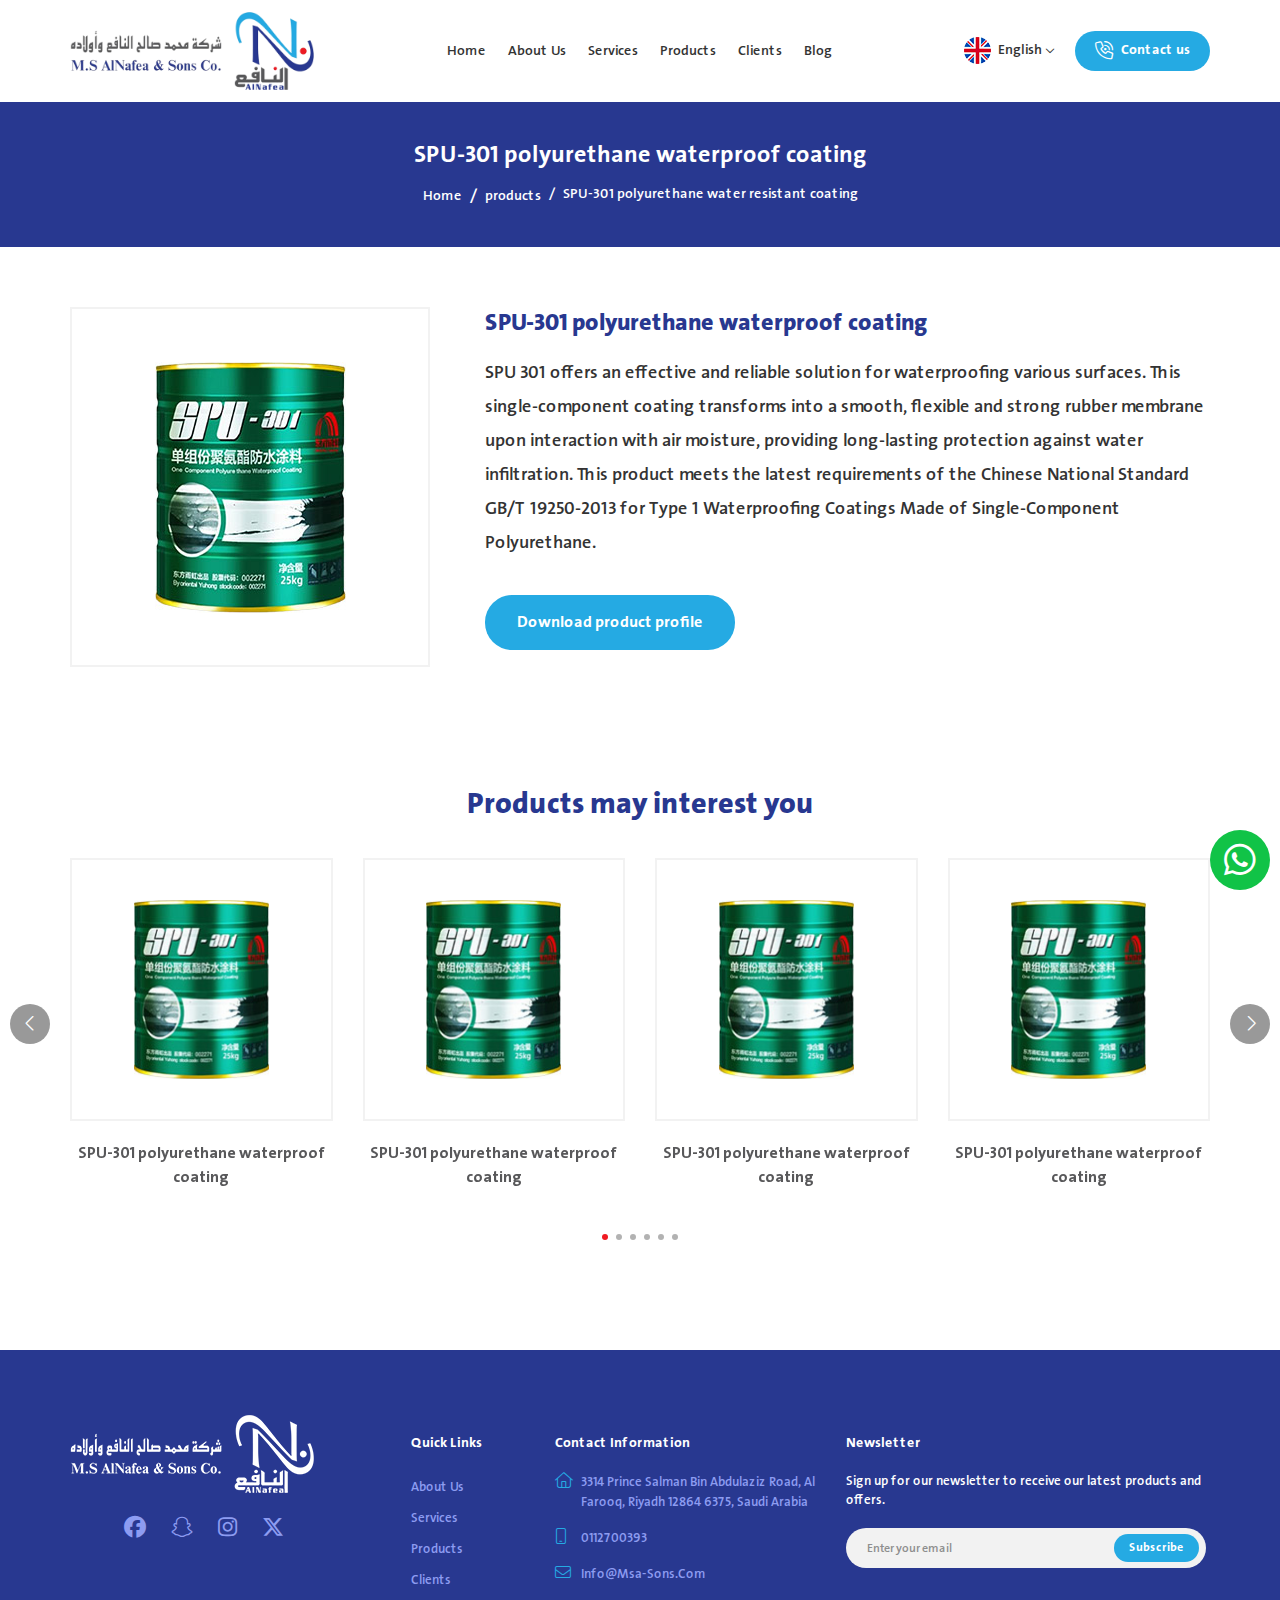
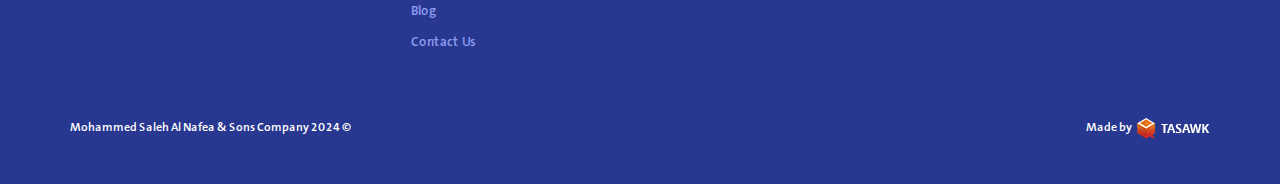
<file: single-product-en.html>
<!DOCTYPE html>
<html lang="en" dir="ltr">

<head>
    <meta charset="UTF-8" />
    <meta http-equiv="X-UA-Compatible" content="IE=edge" />
    <meta name="viewport" content="width=device-width, initial-scale=1.0" />
    <meta name="description" content="">
    <meta name="keywords" content="">
    <link rel="icon" href="images/fav.png.png" type="image/webp" />
    <link rel="stylesheet" href="style/swiper-bundle.min.css">
    <link rel="stylesheet" href="style/all.min.css">
    <link rel="stylesheet" href="style/bootstrap.min.css">
    <link rel="stylesheet" href="style/swiper-bundle.min.css">
    <link rel="stylesheet" href="style/main.css" />
    <title>Mohammed Saleh Al Nafea and Sons Company</title>
</head>

<body>

    <!-- preloader -->
    <div class="preloader-container">
        <div class="preloader"></div>
    </div>

    <!-- End preloader -->


    <!-- Start Breadcrumb  -->

    <section class="breadcrumb-sec">
        <div class="container">
            <h2 class="breadcrumb-head">SPU-301 polyurethane waterproof coating</h2>
            <nav aria-label="breadcrumb">
                <ol class="breadcrumb">
                    <li class="breadcrumb-item"><a href="#">Home</a></li>
                    <li class="breadcrumb-item"><a href="#">products</a></li>
                    <li class="breadcrumb-item active" aria-current="page">SPU-301 polyurethane water resistant coating
                    </li>
                </ol>
            </nav>
        </div>
    </section>


    <!-- End Breadcrumb  -->


    <!-- Start header -->
    <header>
        <div class="container">
            <div class="header-content">
                <a href="en.html" class="logo"> <img src="images/logo.png" alt="logo"></a>
                <nav class="navigation">
                    <div class="mob-upper-nav">
                        <div class="lang">
                            <div class="img-text">
                                <img src="images/en.png" alt="">
                                <span class="lang-type">English</span>
                            </div>
                            <div class="lang-details ">
                                <ul class="ul-es">
                                    <li><a href="single-product.html">العربية</a></li>
                                </ul>
                            </div>
                        </div>
                        <button class="close-nav-btn">
                            <i class="fa-regular fa-xmark close-icon"></i>
                        </button>


                    </div>
                    <ul class="list-unstyled big-menu">
                        <li><a href="index.html">home</a></li>
                        <li><a href="#">about us </a></li>
                        <li>
                            <!-- class="menu-item-has-children" -->
                            <a href="#">
                                services
                            </a>
                            <!-- <ul class="sub-menu">
                            <li><a href="#">service 1</a></li>
                            <li><a href="#">service 2</a></li>
                            <li><a href="#"> service 3</a></li>
                        </ul> -->
                        </li>
                        <li><a href="#">products </a></li>
                        <li><a href="#"> clients</a></li>
                        <li><a href="#"> blog</a></li>
                    </ul>
                </nav>

                <div class="contact-lang-holder">
                    <div class="lang">
                        <div class="img-text">
                            <img src="images/en.png" alt="">
                            <span class="lang-type">english</span>
                        </div>
                        <div class="lang-details ">
                            <ul class="ul-es">
                                <li><a href="single-product.html">العربية</a></li>
                            </ul>
                        </div>
                    </div>
                    <a href="#" class="contact-btn ">
                        <i class="fa-light fa-phone-volume icon trin-trin"></i>
                        <span class="text"> Contact us</span>
                    </a>
                </div>
                <button class="open-nav-btn">
                    <i class="fa-regular fa-bars bars-icon"></i>
                </button>

            </div>
        </div>
    </header>
    <!-- End of header -->


    <section class="single-product-desc">
        <div class="container">
            <div class="single-desc-parent">
                <div class="img">
                    <img src="images/products/single.jpg" alt="">
                </div>
                <div class="content">
                    <h3 class="title">
                        SPU-301 polyurethane waterproof coating
                    </h3>
                    <p class="para">
                        SPU 301 offers an effective and reliable solution for waterproofing various surfaces. This
                        single-component coating
                        transforms into a smooth, flexible and strong rubber membrane upon interaction with air
                        moisture, providing long-lasting
                        protection against water infiltration. This product meets the latest requirements of the Chinese
                        National Standard GB/T
                        19250-2013 for Type 1 Waterproofing Coatings Made of Single-Component Polyurethane.
                    </p>
                    <button class="mybutton download-profile-btn">Download product profile</button>
                </div>
            </div>
        </div>
    </section>





    <!-- products -->
    <div class="single-product">
        <div class="container">
            <div class="main-title">
                <h2 class="general-title">Products may interest you </h2>
            </div>
            <div class="products-parent">
                <div class="swiper ">
                    <div class="swiper-wrapper">
                        <div class="swiper-slide">
                            <div class="product-item ">
                                <a href="#" class="img-holder main-border-div">
                                    <div class="second-border-div">
                                        <img src="images/products/01.jpg" alt="">
                                    </div>
                                </a>
                                <a href="#" class="product-name">
                                    SPU-301 polyurethane waterproof coating
                                </a>
                            </div>
                        </div>
                        <div class="swiper-slide">
                            <div class="product-item ">
                                <a href="#" class="img-holder main-border-div">
                                    <div class="second-border-div">
                                        <img src="images/products/01.jpg" alt="">
                                    </div>
                                </a>
                                <a href="#" class="product-name">
                                    SPU-301 polyurethane waterproof coating
                                </a>
                            </div>
                        </div>
                        <div class="swiper-slide">
                            <div class="product-item ">
                                <a href="#" class="img-holder main-border-div">
                                    <div class="second-border-div">
                                        <img src="images/products/01.jpg" alt="">
                                    </div>
                                </a>
                                <a href="#" class="product-name">
                                    SPU-301 polyurethane waterproof coating
                                </a>
                            </div>
                        </div>
                        <div class="swiper-slide">
                            <div class="product-item ">
                                <a href="#" class="img-holder main-border-div">
                                    <div class="second-border-div">
                                        <img src="images/products/01.jpg" alt="">
                                    </div>
                                </a>
                                <a href="#" class="product-name">
                                    SPU-301 polyurethane waterproof coating
                                </a>
                            </div>
                        </div>
                        <div class="swiper-slide">
                            <div class="product-item ">
                                <a href="#" class="img-holder main-border-div">
                                    <div class="second-border-div">
                                        <img src="images/products/01.jpg" alt="">
                                    </div>
                                </a>
                                <a href="#" class="product-name">
                                    SPU-301 polyurethane waterproof coating
                                </a>
                            </div>
                        </div>
                        <div class="swiper-slide">
                            <div class="product-item ">
                                <a href="#" class="img-holder main-border-div">
                                    <div class="second-border-div">
                                        <img src="images/products/01.jpg" alt="">
                                    </div>
                                </a>
                                <a href="#" class="product-name">
                                    SPU-301 polyurethane waterproof coating
                                </a>
                            </div>
                        </div>
                    </div>
                </div>
                <div class="swiper-pagination"></div>
                <div class=" swiper-button-prev">
                    <i class="fa-light fa-chevron-right icon"></i>
                </div>
                <div class=" swiper-button-next">
                    <i class="fa-light fa-chevron-left icon"></i>
                </div>
            </div>
        </div>
    </div>
    <!-- end of products -->





    <!-- Start footer -->
    <footer class="footer">
        <div class="container">
            <div class="footer-items">
                <div class="row">
                    <div class="col-lg-3 col-md-8 ">
                        <div class="footer-item img-item">
                            <div class="logo-info">
                                <img src="images/footer-logo.png" alt="">
                            </div>
                            <div class="footer-social">
                                <a href="#">
                                    <i class="fa-brands fa-facebook icon"></i>
                                </a>
                                <a href="#">
                                    <i class="fa-brands fa-snapchat icon"></i>
                                </a>
                                <a href="#">
                                    <i class="fa-brands fa-instagram icon"></i>
                                </a>
                                <a href="#">
                                    <i class="fa-brands fa-x-twitter icon"></i>
                                </a>
                            </div>
                        </div>
                    </div>
                    <div class="col-lg-2 col-md-4 ">
                        <div class="footer-item quick-footer-item">
                            <div class="quick-links">
                                <h4 class="footer-title">quick links </h4>
                                <ul class="ul-es quick-drop">
                                    <li>
                                        <a href="#">about us </a>
                                    </li>
                                    <li>
                                        <a href="#">services</a>
                                    </li>
                                    <li>
                                        <a href="#">products</a>
                                    </li>
                                    <li>
                                        <a href="#">clients</a>
                                    </li>
                                    <li>
                                        <a href="#">blog</a>
                                    </li>
                                    <li>
                                        <a href="#"> contact us</a>
                                    </li>
                                </ul>
                            </div>
                        </div>
                    </div>
                    <div class="col-lg-3 col-md-6  ">
                        <div class="footer-item">
                            <div class="quick-links">
                                <h4 class="footer-title">contact information </h4>
                                <ul class="ul-es quick-drop contact-li-parent">
                                    <li class="contact-li">
                                        <i class="fa-light fa-house icon"></i>
                                        <a href="#"> 3314 Prince Salman Bin Abdulaziz Road, Al Farooq, Riyadh 12864
                                            6375,
                                            Saudi Arabia</a>
                                    </li>
                                    <li class="contact-li">
                                        <i class="fa-light fa-mobile icon"></i>
                                        <a href="#"> 0112700393 </a>
                                    </li>
                                    <li class="contact-li">
                                        <i class="fa-light fa-envelope icon"></i>
                                        <a href="#"> info@msa-sons.com </a>
                                    </li>
                                </ul>
                            </div>
                        </div>
                    </div>
                    <div class="col-lg-4 col-md-6  ">
                        <div class="footer-item newsletter-item">
                            <div class="newsletter">
                                <h4 class="footer-title">newsletter </h4>
                                <div class="nested quick-drop">
                                    <p class="newsletter-text">Sign up for our newsletter to receive our latest products
                                        and
                                        offers.</p>
                                    <div class="message">
                                        <input type="text" placeholder="Enter your email ">
                                        <button class="send">
                                            subscribe
                                        </button>
                                    </div>
                                </div>
                            </div>
                        </div>
                    </div>
                </div>
            </div>

            <div class="copyright">
                <p class="copyright-text">Mohammed Saleh Al Nafea & Sons Company 2024 ©</p>
                <p class="tasawk-text">
                    Made by <a href="#">
                        <img src="images/tasawk-en-light.png" alt="">
                    </a>
                </p>
            </div>
        </div>
    </footer>
    <!-- End  footer -->







    <div class="whats-totop-holder">
        <button class="toTop">
            <i class="fa-light toTop-icon fa-arrow-up"></i>
        </button>
        <a class="whatsapp" href="#">
            <i class="fa-brands fa-whatsapp icon"></i>
        </a>
    </div>










    <script src="js/jquery-3.7.0.min.js"></script>
    <script src="js/swiper-bundle.min.js"></script>
    <script src="js/bootstrap.bundle.min.js"></script>
    <script src="js/main.js"></script>

</body>


</html>
</file>
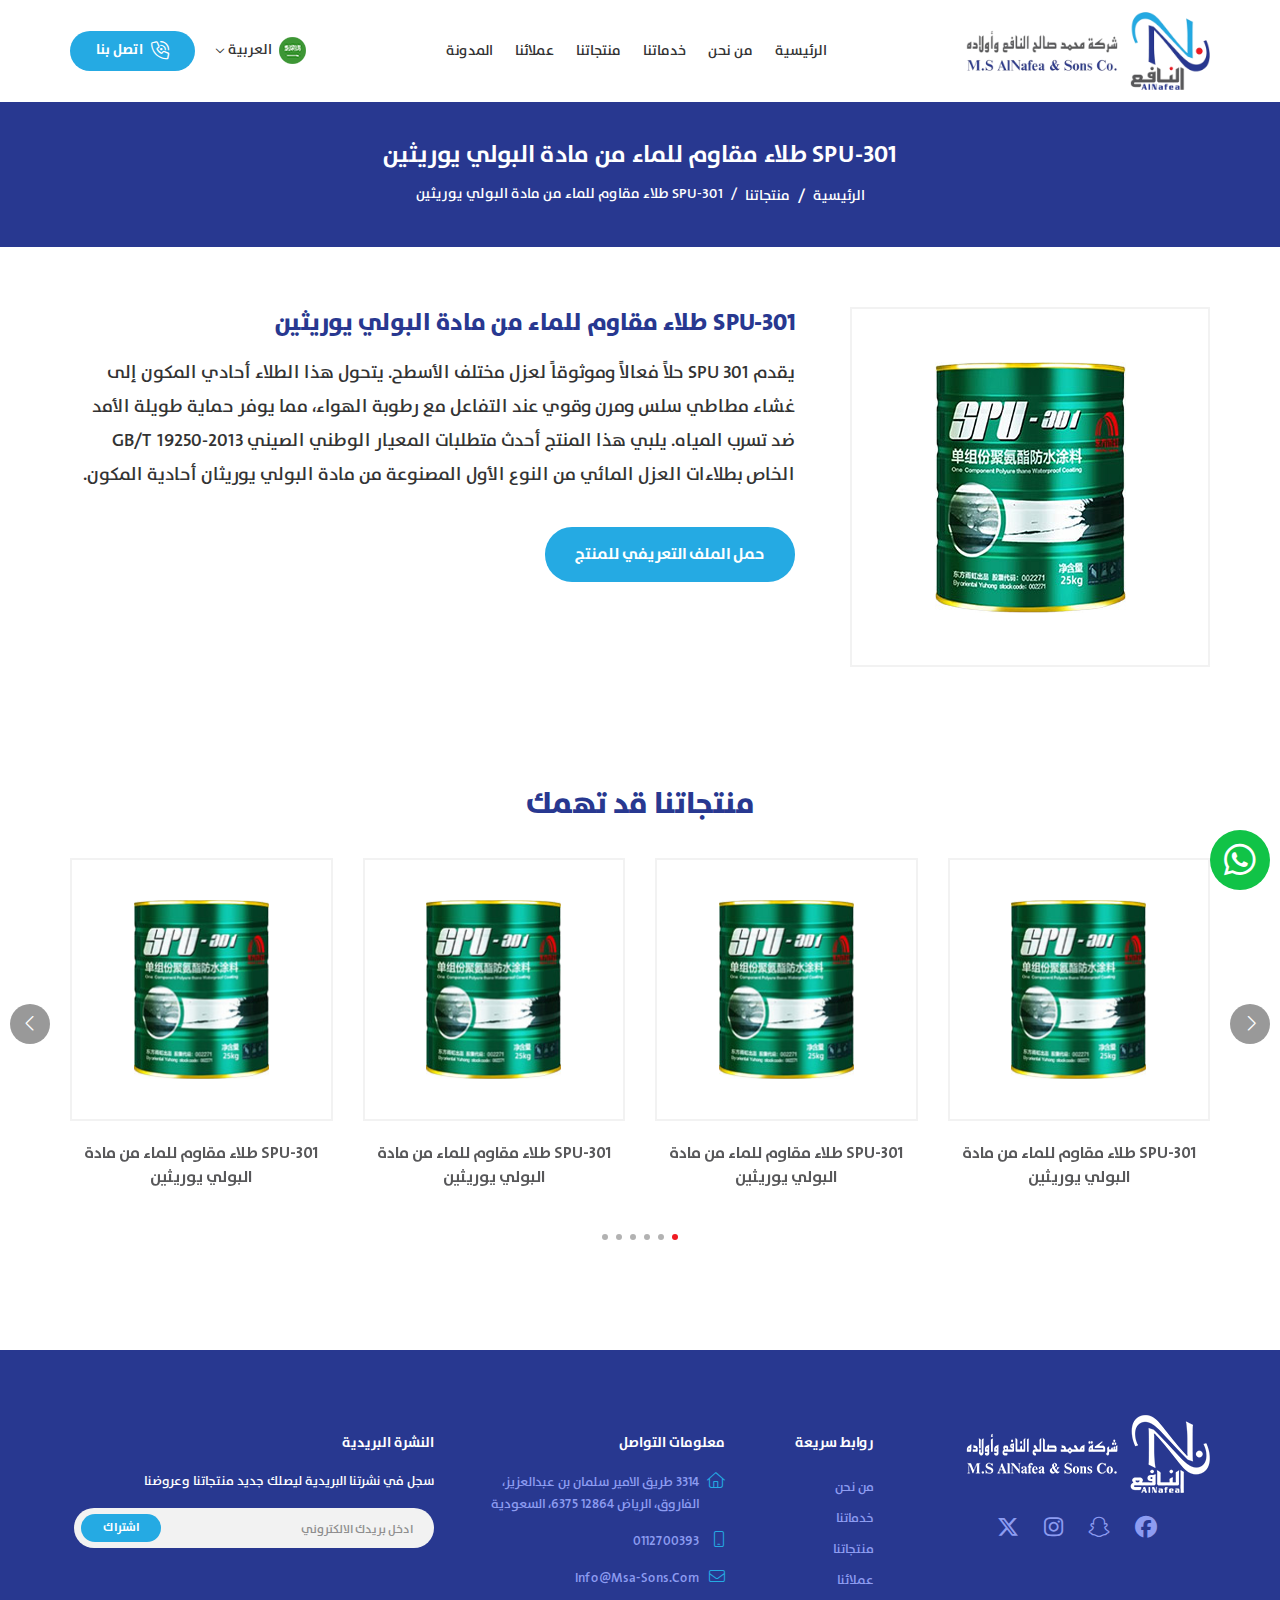
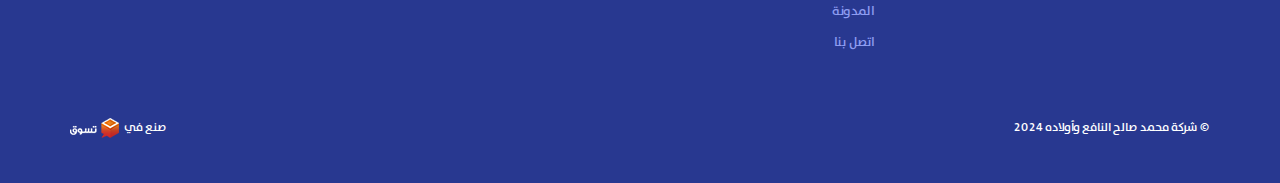
<file: single-product.html>
<!DOCTYPE html>
<html lang="ar" dir="rtl">

<head>
    <meta charset="UTF-8" />
    <meta http-equiv="X-UA-Compatible" content="IE=edge" />
    <meta name="viewport" content="width=device-width, initial-scale=1.0" />
    <meta name="description" content="">
    <meta name="keywords" content="">
    <link rel="icon" href="images/fav.png" type="image/webp" />
    <link rel="stylesheet" href="style/swiper-bundle.min.css">
    <link rel="stylesheet" href="style/all.min.css">
    <link rel="stylesheet" href="style/bootstrap.rtl.min.css">
    <link rel="stylesheet" href="style/swiper-bundle.min.css">
    <link rel="stylesheet" href="style/main.css" />
    <title> شركة محمد صالح النافع وأولاده</title>
</head>

<body>

    <!-- preloader -->
    <div class="preloader-container">
        <div class="preloader"></div>
    </div>

    <!-- End preloader -->


    <!-- Start Breadcrumb  -->

    <section class="breadcrumb-sec">
        <div class="container">
            <h2 class="breadcrumb-head">SPU-301 طلاء مقاوم للماء من مادة البولي يوريثين</h2>
            <nav aria-label="breadcrumb">
                <ol class="breadcrumb">
                    <li class="breadcrumb-item"><a href="#">الرئيسية</a></li>
                    <li class="breadcrumb-item"><a href="#">منتجاتنا</a></li>
                    <li class="breadcrumb-item active" aria-current="page">SPU-301 طلاء مقاوم للماء من مادة البولي
                        يوريثين</li>
                </ol>
            </nav>
        </div>
    </section>


    <!-- End Breadcrumb  -->



    <!-- Start header -->
    <header>
        <div class="container">
            <div class="header-content">
                <a href="index.html" class="logo"> <img src="images/logo.png" alt="logo"></a>
                <nav class="navigation">
                    <div class="mob-upper-nav">
                        <div class="lang">
                            <div class="img-text">
                                <img src="images/ar.png" alt="">
                                <span class="lang-type">العربية</span>
                            </div>
                            <div class="lang-details ">
                                <ul class="ul-es">
                                    <li><a href="single-product-en.html">English</a></li>
                                </ul>
                            </div>
                        </div>
                        <button class="close-nav-btn">
                            <i class="fa-regular fa-xmark close-icon"></i>
                        </button>


                    </div>
                    <ul class="list-unstyled big-menu">
                        <li><a href="index.html">الرئيسية</a></li>
                        <li><a href="#">من نحن</a></li>
                        <li>
                            <!-- class="menu-item-has-children" -->
                            <a href="#">
                                خدماتنا
                            </a>
                            <!-- <ul class="sub-menu">
                            <li><a href="#">خدمة 1</a></li>
                            <li><a href="#">خدمة 2</a></li>
                            <li><a href="#"> خدمة 3</a></li>
                        </ul> -->
                        </li>
                        <li><a href="#">منتجاتنا </a></li>
                        <li><a href="#"> عملائنا</a></li>
                        <li><a href="#"> المدونة</a></li>
                    </ul>
                </nav>

                <div class="contact-lang-holder">
                    <div class="lang">
                        <div class="img-text">
                            <img src="images/ar.png" alt="">
                            <span class="lang-type">العربية</span>
                        </div>
                        <div class="lang-details ">
                            <ul class="ul-es">
                                <li><a href="single-product-en.html">English</a></li>
                            </ul>
                        </div>
                    </div>
                    <a href="#" class="contact-btn ">
                        <i class="fa-light fa-phone-volume icon trin-trin"></i>
                        <span class="text">اتصل بنا</span>
                    </a>
                </div>
                <button class="open-nav-btn">
                    <i class="fa-regular fa-bars bars-icon"></i>
                </button>

            </div>
        </div>
    </header>
    <!-- End of header -->


    <section class="single-product-desc">
        <div class="container">
            <div class="single-desc-parent">
                <div class="img">
                    <img src="images/products/single.jpg" alt="">
                </div>
                <div class="content">
                    <h3 class="title">
                        SPU-301 طلاء مقاوم للماء من مادة البولي يوريثين
                    </h3>
                    <p class="para">
                        يقدم SPU 301 حلاً فعالاً وموثوقاً لعزل مختلف الأسطح. يتحول هذا الطلاء أحادي المكون إلى غشاء
                        مطاطي سلس ومرن وقوي عند
                        التفاعل مع رطوبة الهواء، مما يوفر حماية طويلة الأمد ضد تسرب المياه. يلبي هذا المنتج أحدث متطلبات
                        المعيار الوطني الصيني
                        GB/T 19250-2013 الخاص بطلاءات العزل المائي من النوع الأول المصنوعة من مادة البولي يوريثان أحادية
                        المكون.
                    </p>
                    <button class="mybutton download-profile-btn">حمل الملف التعريفي للمنتج</button>
                </div>
            </div>
        </div>
    </section>





    <!-- products -->
    <div class="single-product">
        <div class="container">
            <div class="main-title">
                <h2 class="general-title">منتجاتنا قد تهمك </h2>
            </div>
            <div class="products-parent">
                <div class="swiper ">
                    <div class="swiper-wrapper">
                        <div class="swiper-slide">
                            <div class="product-item ">
                                <a href="#" class="img-holder main-border-div">
                                    <div class="second-border-div">
                                        <img src="images/products/01.jpg" alt="">
                                    </div>
                                </a>
                                <a href="#" class="product-name">
                                    SPU-301 طلاء مقاوم للماء من مادة البولي يوريثين
                                </a>
                            </div>
                        </div>
                        <div class="swiper-slide">
                            <div class="product-item ">
                                <a href="#" class="img-holder main-border-div">
                                    <div class="second-border-div">
                                        <img src="images/products/01.jpg" alt="">
                                    </div>
                                </a>
                                <a href="#" class="product-name">
                                    SPU-301 طلاء مقاوم للماء من مادة البولي يوريثين
                                </a>
                            </div>
                        </div>
                        <div class="swiper-slide">
                            <div class="product-item ">
                                <a href="#" class="img-holder main-border-div">
                                    <div class="second-border-div">
                                        <img src="images/products/01.jpg" alt="">
                                    </div>
                                </a>
                                <a href="#" class="product-name">
                                    SPU-301 طلاء مقاوم للماء من مادة البولي يوريثين
                                </a>
                            </div>
                        </div>
                        <div class="swiper-slide">
                            <div class="product-item ">
                                <a href="#" class="img-holder main-border-div">
                                    <div class="second-border-div">
                                        <img src="images/products/01.jpg" alt="">
                                    </div>
                                </a>
                                <a href="#" class="product-name">
                                    SPU-301 طلاء مقاوم للماء من مادة البولي يوريثين
                                </a>
                            </div>
                        </div>
                        <div class="swiper-slide">
                            <div class="product-item ">
                                <a href="#" class="img-holder main-border-div">
                                    <div class="second-border-div">
                                        <img src="images/products/01.jpg" alt="">
                                    </div>
                                </a>
                                <a href="#" class="product-name">
                                    SPU-301 طلاء مقاوم للماء من مادة البولي يوريثين
                                </a>
                            </div>
                        </div>
                        <div class="swiper-slide">
                            <div class="product-item ">
                                <a href="#" class="img-holder main-border-div">
                                    <div class="second-border-div">
                                        <img src="images/products/01.jpg" alt="">
                                    </div>
                                </a>
                                <a href="#" class="product-name">
                                    SPU-301 طلاء مقاوم للماء من مادة البولي يوريثين
                                </a>
                            </div>
                        </div>
                    </div>
                </div>
                <div class="swiper-pagination"></div>
                <div class=" swiper-button-prev">
                    <i class="fa-light fa-chevron-right icon"></i>
                </div>
                <div class=" swiper-button-next">
                    <i class="fa-light fa-chevron-left icon"></i>
                </div>
            </div>
        </div>
    </div>
    <!-- end of products -->




    <!-- Start footer -->
    <footer class="footer">
        <div class="container">
            <div class="footer-items">
                <div class="row">
                    <div class="col-lg-3 col-md-8 ">
                        <div class="footer-item img-item">
                            <div class="logo-info">
                                <img src="images/footer-logo.png" alt="">
                            </div>
                            <div class="footer-social">
                                <a href="#">
                                    <i class="fa-brands fa-facebook icon"></i>
                                </a>
                                <a href="#">
                                    <i class="fa-brands fa-snapchat icon"></i>
                                </a>
                                <a href="#">
                                    <i class="fa-brands fa-instagram icon"></i>
                                </a>
                                <a href="#">
                                    <i class="fa-brands fa-x-twitter icon"></i>
                                </a>
                            </div>
                        </div>
                    </div>
                    <div class="col-lg-2 col-md-4 ">
                        <div class="footer-item quick-footer-item">
                            <div class="quick-links">
                                <h4 class="footer-title">روابط سريعة</h4>
                                <ul class="ul-es quick-drop">
                                    <li>
                                        <a href="#">من نحن</a>
                                    </li>
                                    <li>
                                        <a href="#">خدماتنا</a>
                                    </li>
                                    <li>
                                        <a href="#">منتجاتنا</a>
                                    </li>
                                    <li>
                                        <a href="#">عملائنا</a>
                                    </li>
                                    <li>
                                        <a href="#">المدونة</a>
                                    </li>
                                    <li>
                                        <a href="#">اتصل بنا</a>
                                    </li>
                                </ul>
                            </div>
                        </div>
                    </div>
                    <div class="col-lg-3 col-md-6  ">
                        <div class="footer-item">
                            <div class="quick-links">
                                <h4 class="footer-title">معلومات التواصل </h4>
                                <ul class="ul-es quick-drop contact-li-parent">
                                    <li class="contact-li">
                                        <i class="fa-light fa-house icon"></i>
                                        <a href="#"> 3314 طريق الامير سلمان بن عبدالعزيز، الفاروق، الرياض 12864 6375،
                                            السعودية</a>
                                    </li>
                                    <li class="contact-li">
                                        <i class="fa-light fa-mobile icon"></i>
                                        <a href="#"> 0112700393 </a>
                                    </li>
                                    <li class="contact-li">
                                        <i class="fa-light fa-envelope icon"></i>
                                        <a href="#"> info@msa-sons.com </a>
                                    </li>
                                </ul>
                            </div>
                        </div>
                    </div>
                    <div class="col-lg-4 col-md-6  ">
                        <div class="footer-item newsletter-item">
                            <div class="newsletter">
                                <h4 class="footer-title">النشرة البريدية </h4>
                                <div class="nested quick-drop">
                                    <p class="newsletter-text">سجل في نشرتنا البريدية ليصلك جديد منتجاتنا وعروضنا</p>
                                    <div class="message">
                                        <input type="text" placeholder="ادخل بريدك الالكتروني">
                                        <button class="send">
                                            اشتراك
                                        </button>
                                    </div>
                                </div>
                            </div>
                        </div>
                    </div>
                </div>
            </div>

            <div class="copyright">
                <p class="copyright-text">© شركة محمد صالح النافع وأولاده 2024</p>
                <p class="tasawk-text">
                    صنع في
                    <a href="#">
                        <img src="images/tasawk-ar-light.png" alt="">
                    </a>
                </p>
            </div>
        </div>
    </footer>
    <!-- End  footer -->







    <div class="whats-totop-holder">
        <button class="toTop">
            <i class="fa-light toTop-icon fa-arrow-up"></i>
        </button>
        <a class="whatsapp" href="#">
            <i class="fa-brands fa-whatsapp icon"></i>
        </a>
    </div>










    <script src="js/jquery-3.7.0.min.js"></script>
    <script src="js/swiper-bundle.min.js"></script>
    <script src="js/bootstrap.bundle.min.js"></script>
    <script src="js/main.js"></script>

</body>


</html>
</file>
<file: style/main.css>
@font-face {
  font-family: "Bahij TheSansArabic";
  src: url("../fonts/bahij/BahijTheSansArabic-ExtraBold.woff2") format("woff2"), url("../fonts/bahij/BahijTheSansArabic-ExtraBold.woff") format("woff"), url("../fonts/bahij/BahijTheSansArabic-ExtraBold.ttf") format("truetype");
  font-weight: 800;
  font-style: normal;
  font-display: swap;
}
@font-face {
  font-family: "Bahij TheSansArabic";
  src: url("../fonts/bahij/BahijTheSansArabic-Bold.woff2") format("woff2"), url("../fonts/bahij/BahijTheSansArabic-Bold.woff") format("woff"), url("../fonts/bahij/BahijTheSansArabic-Bold.ttf") format("truetype");
  font-weight: 700;
  font-style: normal;
  font-display: swap;
}
@font-face {
  font-family: "Bahij TheSansArabic";
  src: url("../fonts/bahij/BahijTheSansArabic-Black.woff2") format("woff2"), url("../fonts/bahij/BahijTheSansArabic-Black.woff") format("woff"), url("../fonts/bahij/BahijTheSansArabic-Black.ttf") format("truetype");
  font-weight: 900;
  font-style: normal;
  font-display: swap;
}
@font-face {
  font-family: "Bahij TheSansArabic";
  src: url("../fonts/bahij/BahijTheSansArabic-ExtraLight.woff2") format("woff2"), url("../fonts/bahij/BahijTheSansArabic-ExtraLight.woff") format("woff"), url("../fonts/bahij/BahijTheSansArabic-ExtraLight.ttf") format("truetype");
  font-weight: 100;
  font-style: normal;
  font-display: swap;
}
@font-face {
  font-family: "Bahij TheSansArabic";
  src: url("../fonts/bahij/BahijTheSansArabic-Light.woff2") format("woff2"), url("../fonts/bahij/BahijTheSansArabic-Light.woff") format("woff"), url("../fonts/bahij/BahijTheSansArabic-Light.ttf") format("truetype");
  font-weight: 300;
  font-style: normal;
  font-display: swap;
}
@font-face {
  font-family: "Bahij TheSansArabic Plain";
  src: url("../fonts/bahij/BahijTheSansArabic-Plain.woff2") format("woff2"), url("../fonts/bahij/BahijTheSansArabic-Plain.woff") format("woff"), url("../fonts/bahij/BahijTheSansArabic-Plain.ttf") format("truetype");
  font-weight: 400;
  font-style: normal;
  font-display: swap;
}
@font-face {
  font-family: "Bahij TheSansArabic SemiLight";
  src: url("../fonts/bahij/BahijTheSansArabic-SemiLight.woff2") format("woff2"), url("../fonts/bahij/BahijTheSansArabic-SemiLight.woff") format("woff"), url("../fonts/bahij/BahijTheSansArabic-SemiLight.ttf") format("truetype");
  font-weight: 200;
  font-style: normal;
  font-display: swap;
}
@font-face {
  font-family: "Bahij TheSansArabic";
  src: url("../fonts/bahij/BahijTheSansArabic-SemiBold.woff2") format("woff2"), url("../fonts/bahij/BahijTheSansArabic-SemiBold.woff") format("woff"), url("../fonts/bahij/BahijTheSansArabic-SemiBold.ttf") format("truetype");
  font-weight: 500;
  font-style: normal;
  font-display: swap;
}
* {
  margin: 0;
  padding: 0;
  box-sizing: border-box;
}

body {
  font-weight: 400;
  font-style: normal;
  font-family: "Bahij TheSansArabic";
}

body {
  padding-top: 101.6px;
}

@media only screen and (max-width: 1199px) {
  body {
    padding-top: 87.6px;
  }
}
@media only screen and (max-width: 767px) {
  body {
    padding-top: 72.47px;
  }
}
@media screen and (max-width: 400px) {
  body {
    padding-top: 67.7px;
  }
}
.general-title {
  text-transform: capitalize;
  font-size: 30px;
  color: #283890;
  font-weight: 800;
  margin-bottom: 0;
  text-align: center;
  margin-bottom: 35px;
}

.myswiper-parent {
  position: relative;
}

img {
  image-rendering: -webkit-optimize-contrast;
}

ul {
  margin: 0;
  padding: 0;
  list-style: none;
}

h1,
h2,
h3,
h4,
h5,
h6 {
  margin-bottom: 0;
}

a,
button {
  color: black;
  text-decoration: none;
  display: inline-block;
  padding: 0;
  outline: none;
  border: none;
  background-color: transparent;
  cursor: pointer;
}
a:hover,
button:hover {
  text-decoration: none;
}
a:focus,
button:focus {
  text-decoration: none;
}

::-webkit-scrollbar {
  width: 8px;
  height: 3px;
}

::-webkit-scrollbar-thumb {
  background: #283890;
}

::-webkit-scrollbar-track {
  background-color: #f2f2f2;
}

.preloader-container {
  position: fixed;
  top: 0;
  left: 0;
  width: 100%;
  z-index: 1000;
}

.preloader {
  width: 100%;
  height: 4px;
  box-shadow: 0 1px 2px rgba(0, 0, 0, 0.1) inset;
  background-image: linear-gradient(to bottom, #f5f5f5, #f9f9f9);
  position: relative;
  overflow: hidden;
}

.preloader::before {
  content: "";
  position: absolute;
  top: 0;
  left: -100%;
  width: 90%;
  height: 100%;
  background-color: #283890;
  animation: preloaderAnimation 3s infinite linear;
}

@keyframes preloaderAnimation {
  100% {
    left: 100%;
  }
}
.whats-totop-holder {
  position: fixed;
  bottom: 10px;
  right: 10px;
  z-index: 21;
  display: flex;
  align-items: center;
  flex-direction: column;
  row-gap: 10px;
}

.whatsapp {
  width: 60px;
  height: 60px;
  border-radius: 50%;
  display: flex;
  align-items: center;
  justify-content: center;
  background-color: #11c347;
}
.whatsapp .icon {
  color: #fff;
  font-size: 36px;
  transition: transform linear 0.2s;
}

.toTop {
  width: 40px;
  height: 40px;
  border-radius: 50%;
  filter: drop-shadow(0 0 12px rgba(0, 0, 0, 0.15));
  background-color: #ffffff;
  display: flex;
  align-items: center;
  justify-content: center;
  border: none;
  transition: all linear 0.3s;
  opacity: 0;
  visibility: hidden;
  overflow: hidden;
}
.toTop::after {
  content: "";
  position: absolute;
  bottom: 0;
  height: 0;
  width: 100%;
  background-color: #283890;
  z-index: -1;
  transition: all linear 0.2s;
}
.toTop:hover::after {
  height: 100%;
}
.toTop:hover .toTop-icon {
  color: #fff;
}
.toTop .toTop-icon {
  font-size: 16px;
  color: #808080;
  transition: all linear 0.2s;
}

.showToTop {
  opacity: 1;
  visibility: visible;
}

@media only screen and (min-width: 768px) {
  .container {
    padding-inline: 15px;
  }
}
@media only screen and (min-width: 1200px) {
  .container {
    max-width: 1170px;
  }
}
@media only screen and (max-width: 991px) {
  .general-title {
    font-size: 25px;
    line-height: 1.7;
  }
  .news .swiper-button-next,
  .news .swiper-button-prev,
  .clients .swiper-button-next,
  .clients .swiper-button-prev,
  .products .swiper-button-next,
  .products .swiper-button-prev {
    display: none;
  }
}
@media only screen and (max-width: 767px) {
  .container {
    padding-right: 20px;
    padding-left: 20px;
  }
  .toTop .toTop-icon {
    font-size: 14px;
  }
  .general-title {
    font-size: 22px;
    line-height: 1.5;
    margin-bottom: 25px;
  }
  .toTop {
    width: 35px;
    height: 35px;
  }
  .preloader::before {
    animation-duration: 2s;
  }
  .whatsapp {
    width: 50px;
    height: 50px;
  }
  .whatsapp .icon {
    font-size: 30px;
  }
}
header {
  padding: 12px 0;
  background-color: #fff;
  transition: all linear 0.3s;
  position: fixed;
  top: 0;
  left: 0;
  width: 100%;
  z-index: 15;
}

.contact-lang-holder {
  display: flex;
  align-items: center;
  -moz-column-gap: 20px;
       column-gap: 20px;
}

.header-content {
  display: flex;
  align-items: center;
  justify-content: space-between;
}

.logo {
  display: flex;
}
.logo img {
  width: 244px;
  transition: all linear 0.2s;
}

.contact-btn {
  transition: background-color linear 0.2s;
  display: flex;
  background-color: #25aae3;
  align-items: center;
  justify-content: center;
  padding-inline: 20px;
  min-width: 125px;
  -moz-column-gap: 8px;
       column-gap: 8px;
  height: 40px;
  border-radius: 20px;
}
.contact-btn .text {
  font-size: 14px;
  color: #fff;
  font-weight: 700;
}
.contact-btn .icon {
  font-size: 18px;
  color: #fff;
}
.contact-btn:hover .icon {
  animation-name: trin;
  animation-duration: 1.5s;
  animation-iteration-count: infinite;
  animation-timing-function: linear;
}

@keyframes trin {
  from {
    transform: rotate3d(0, 0, 1, 0deg);
  }
  20%, 32%, 44%, 56%, 68% {
    transform: rotate3d(0, 0, 1, 0deg);
  }
  23%, 35%, 47%, 59%, 71% {
    transform: rotate3d(0, 0, 1, 15deg);
  }
  26%, 38%, 50%, 62%, 74% {
    transform: rotate3d(0, 0, 1, 0deg);
  }
  29%, 41%, 53%, 65%, 77% {
    transform: rotate3d(0, 0, 1, -15deg);
  }
  80% {
    transform: rotate3d(0, 0, 1, 0deg);
  }
}
.big-menu {
  -moz-column-gap: 22px;
       column-gap: 22px;
  display: flex;
  justify-content: center;
  align-items: center;
}
.big-menu > li > a {
  font-size: 14px;
  color: #333;
  text-align: center;
  text-transform: capitalize;
  transition: all linear 0.2s;
  position: relative;
}
.big-menu > li > a:hover {
  text-decoration: none;
  color: #ec1b25;
}

.lang {
  padding: 7px 0;
  cursor: pointer;
  position: relative;
  display: flex;
  justify-content: center;
  align-items: center;
}
.lang .lang-details .ul-es {
  text-align: center;
}
.lang .lang-details ul li:last-of-type {
  margin-bottom: 0;
}
.lang .lang-details a {
  text-transform: capitalize;
  font-size: 14px;
  color: #333;
  transition: color linear 0.2s;
  display: flex;
  padding: 8px 0;
  justify-content: center;
}
.lang .lang-details a:hover {
  background-color: #f1f1f1;
  color: #283890;
}
.lang:hover .lang-type {
  color: #ec1b25;
}
.lang:hover .lang-type::after {
  color: #ec1b25;
}
.lang:hover .lang-details {
  transform: scale(0.95) translateX(-50%);
  opacity: 1;
  visibility: visible;
}

.img-text {
  display: flex;
  align-items: center;
  -moz-column-gap: 7px;
  column-gap: 7px;
}

.lang-type {
  font-size: 14px;
  color: #333;
  transition: color linear 0.2s;
  display: flex;
  align-items: baseline;
  gap: 3px;
  text-transform: capitalize;
}
.lang-type::after {
  content: "\f078";
  font-family: "Font Awesome 6 Pro";
  font-size: 10px;
  color: #333;
  transition: color 0.2s linear;
}

.lang-details {
  box-shadow: rgba(99, 99, 99, 0.2) 0px 2px 8px 0px;
  opacity: 0;
  visibility: hidden;
  background-color: #ffffff;
  position: absolute;
  transform: scale(0.9) translateX(-50%);
  padding: 10px;
  z-index: 10;
  top: 100%;
  min-width: 130px;
  left: 50%;
  transition: all linear 0.2s;
}

.menu-item-has-children {
  position: relative;
  padding: 10px 0;
}
.menu-item-has-children > a {
  -moz-column-gap: 3px;
       column-gap: 3px;
  position: relative;
  display: flex;
  justify-content: center;
  align-items: baseline;
}
.menu-item-has-children > a::after {
  content: "\f078";
  font-family: "Font Awesome 6 Pro";
  font-size: 10px;
  color: #000;
}
.menu-item-has-children:hover > a {
  color: #89221c;
}
.menu-item-has-children:hover > a::after {
  color: #89221c;
}
.menu-item-has-children:hover .sub-menu {
  transform: translateX(-50%) scale(1);
  opacity: 1;
  visibility: visible;
}
.menu-item-has-children .sub-menu {
  width: 180px;
  box-shadow: rgba(99, 99, 99, 0.2) 0px 2px 8px 0px;
  opacity: 0;
  visibility: hidden;
  z-index: 12;
  background-color: #ffffff;
  position: absolute;
  top: 100%;
  left: 50%;
  transform: scale(0.95) translateX(-50%);
  padding: 12px;
  transition: all linear 0.2s;
}
.menu-item-has-children .sub-menu li {
  text-align: center;
  transition: all linear 0.3s;
}
.menu-item-has-children .sub-menu li a:hover {
  color: #89221c;
  background-color: #f1f1f1;
}
.menu-item-has-children .sub-menu a {
  padding: 10px;
  font-size: 14px;
  line-height: 1.5;
  color: #000;
  text-align: center;
  justify-content: center;
  font-weight: 400;
  display: flex;
  width: 100%;
}

@media only screen and (min-width: 768px) {
  .close-lang-holder {
    display: none;
  }
}
@media only screen and (min-width: 992px) {
  .mob-upper-nav {
    display: none;
  }
  .open-nav-btn {
    display: none;
  }
}
@media only screen and (max-width: 1199px) {
  .logo img {
    width: 200px;
  }
}
@media only screen and (max-width: 991px) {
  .contact-lang-holder .lang {
    display: none;
  }
  .lang-details {
    inset-inline-start: 0;
    min-width: 120px;
    transform: unset;
    transform: scale(0.8);
  }
  .lang:hover .lang-details {
    opacity: 1;
    visibility: visible;
    transform: scale(1);
  }
  .lang-type,
  .lang-type::after {
    color: #333;
  }
  .menu-item-has-children > a::after {
    font-size: 14px;
    transition: linear transform 0.2s;
  }
  .menu-item-has-children > a.icon-rotate::after {
    transform: rotate(180deg);
  }
  .menu-item-has-children .sub-menu {
    position: static;
    background-color: unset;
    box-shadow: none;
    opacity: 1;
    visibility: visible;
    transform: unset;
    padding: 0;
    display: none;
    transition: none;
    width: 100%;
    padding-top: 12px;
    padding-inline-start: 8px;
  }
  .menu-item-has-children .sub-menu li {
    margin-bottom: 15px;
  }
  .menu-item-has-children .sub-menu li:last-of-type {
    margin-bottom: 0;
  }
  .menu-item-has-children .sub-menu li {
    text-align: start;
  }
  .menu-item-has-children:hover .sub-menu {
    transform: unset;
  }
  .menu-item-has-children .sub-menu a {
    display: inline-block;
    padding: 0;
    width: -moz-max-content;
    width: max-content;
  }
  .open-nav-btn {
    display: flex;
  }
  .open-nav-btn .bars-icon {
    font-size: 20px;
    color: #333;
  }
  .mob-upper-nav {
    display: flex;
    align-items: center;
    justify-content: space-between;
  }
  .contact-lang-holder {
    width: 100%;
    justify-content: center;
    text-align: center;
  }
  .navigation {
    overflow-y: auto;
    position: fixed;
    top: 0;
    opacity: 0;
    visibility: hidden;
    transform: translateY(-20px);
    left: 0;
    width: 100%;
    height: 100%;
    padding: 25px 20px 20px 20px;
    background-color: #fff;
    transition: all ease-in-out 0.2s;
    z-index: 20;
  }
  .open-nav {
    transform: translateY(0);
    opacity: 1;
    visibility: visible;
  }
  .big-menu {
    flex-direction: column;
    margin: 65px 0 0 0;
    align-items: flex-start;
    row-gap: 17px;
  }
  .menu-item-has-children {
    width: 100%;
  }
  .big-menu a:not(.sub-menu a) {
    display: flex;
    justify-content: space-between;
    align-items: center;
    font-size: 16px;
    font-weight: 400;
  }
  .close-lang-holder {
    display: flex;
    justify-content: flex-end;
    align-items: center;
  }
  .contact-lang-holder {
    justify-content: flex-end;
    margin-inline-end: 30px;
  }
  .close-nav-btn {
    display: flex;
  }
  .close-nav-btn .close-icon {
    font-size: 20px;
    color: #333;
  }
}
@media only screen and (max-width: 767px) {
  header {
    padding: 10px 0;
  }
  .contact-btn {
    padding-inline: 22px;
    min-width: unset;
    width: -moz-max-content;
    width: max-content;
    height: 38px;
  }
  .logo img {
    width: 165px;
  }
  .contact-lang-holder {
    margin-inline-end: 20px;
  }
  .header-content {
    flex-wrap: nowrap;
  }
  .menu-item-has-children .sub-menu li a:hover {
    background-color: transparent;
  }
  .menu-item-has-children {
    padding: 0;
  }
  .contact-btn .icon {
    font-size: 16px;
  }
}
@media screen and (max-width: 400px) {
  .logo img {
    width: 150px;
  }
}
.mainBanner .mainslider-item img {
  width: 100%;
  -o-object-fit: cover;
     object-fit: cover;
}
.mainBanner .swiper {
  height: 100%;
}
.mainBanner .container {
  height: 100%;
  position: absolute;
  top: 50%;
  transform: translate(-50%, -50%);
  z-index: 2;
  width: 100%;
  left: 50%;
  display: flex;
  align-items: center;
  justify-content: flex-start;
}

.mainBanner .mainslider-item {
  position: relative;
}

.mainBanner .swiper-pagination-bullet {
  background-color: #000000;
  opacity: 0.502;
}
.mainBanner .swiper-pagination-bullet-active {
  background-color: #fff;
  opacity: 1;
}

.banner-desc {
  width: 539px;
}
.banner-desc .main-title {
  font-size: 48px;
  color: #ffffff;
  font-weight: 700;
  text-align: start;
}

.mainBanner figure {
  position: relative;
  margin: 0;
}
.mainBanner figure img {
  width: 100%;
  -o-object-fit: cover;
     object-fit: cover;
}
.mainBanner figure::after {
  content: "";
  position: absolute;
  width: 100%;
  height: 100%;
  inset-inline-start: 0;
  top: 0;
  background: linear-gradient(90deg, rgba(0, 0, 0, 0) 50%, rgba(0, 0, 0, 0.702) 100%);
  z-index: 2;
}

.mainBanner .swiper-pagination {
  z-index: 8;
  bottom: 20px;
  display: flex;
  justify-content: center;
}
.mainBanner .swiper-button-prev,
.mainBanner .swiper-rtl .swiper-button-next {
  right: 50px;
  left: unset;
}
.mainBanner .swiper-button-next,
.mainBanner .swiper-rtl .swiper-button-prev {
  left: 50px;
  right: unset;
}
.mainBanner .swiper-pagination-bullet-active {
  background-color: #fff;
  opacity: 1;
}

@media only screen and (max-width: 991px) {
  .banner-desc .main-title {
    font-size: 40px;
  }
}
@media only screen and (max-width: 767px) {
  .mainBanner .swiper-pagination {
    bottom: 10px;
  }
  .mainBanner .swiper-button-prev,
  .mainBanner .swiper-button-next {
    display: none;
  }
  .banner-desc .main-title {
    font-size: 22px;
    text-align: center;
    line-height: 1.6;
  }
  .banner-desc {
    width: 100%;
  }
  .mainBanner .container {
    justify-content: center;
  }
  .mainBanner .mainslider-item img {
    height: 250px;
  }
}
.news {
  padding-top: 100px;
  padding-bottom: 150px;
  background-color: #fff;
}
.news .myButton {
  padding-inline: 33px;
}
.news .myButton::after {
  background-color: #3d328d;
}
.news .swiper-pagination {
  bottom: -70px;
}

.news-item .news-img-wrapper {
  display: flex;
  overflow: hidden;
  width: 100%;
  aspect-ratio: 360/203;
}
.news-item .news-img-wrapper:hover img {
  transform: scale(1.1);
}
.news-item .news-img-wrapper img {
  width: 100%;
  height: 100%;
  transition: all linear 0.2s;
  -o-object-fit: cover;
     object-fit: cover;
}
.news-item .news-item-desc {
  padding-top: 20px;
  padding-inline-start: 20px;
  padding-inline-end: 12px;
}
.news-item .news-item-title {
  font-size: 17px;
  color: #333333;
  font-weight: 700;
  margin-bottom: 10px;
  transition: color linear 0.2s;
}
.news-item .news-item-title:hover {
  color: #ec1b25;
}
.news-item .news-item-para {
  font-size: 14px;
  line-height: 24px;
  color: #333333;
  font-weight: 300;
  margin-bottom: 20px;
}
.news-item .readmore {
  font-size: 13px;
  color: #a6a6a6;
  font-weight: 700;
  transition: color linear 0.2s;
}
.news-item .readmore:hover {
  color: #ec1b25;
}

@media only screen and (max-width: 767px) {
  .news-item .news-item-title {
    font-size: 16px;
  }
  .news {
    padding-top: 50px;
    padding-bottom: 80px;
  }
  .news .swiper-wrapper {
    display: flex;
    gap: 0;
  }
  .news .swiper-pagination {
    bottom: -30px;
    z-index: 8;
  }
  .news-item .news-item-para {
    margin-bottom: 15px;
  }
  .news-item .news-item-desc {
    padding-top: 15px;
    padding-inline-start: 15px;
  }
}
.about {
  padding-top: 100px;
  padding-bottom: 70px;
}

.about-content .title {
  font-size: 30px;
  color: #283890;
  font-weight: 800;
  margin-bottom: 25px;
}
.about-content .para {
  font-size: 18px;
  line-height: 34px;
  color: #333333;
  text-align: start;
  margin-bottom: 40px;
}
.about-content .anchors {
  display: flex;
  width: 100%;
  justify-content: flex-start;
  align-items: center;
  -moz-column-gap: 10px;
       column-gap: 10px;
}

.about-parent {
  display: grid;
  grid-template-columns: 488px 1fr;
  -moz-column-gap: 60px;
       column-gap: 60px;
}

.mybutton {
  height: 50px;
  border-radius: 25px;
  display: flex;
  align-items: center;
  justify-content: center;
  font-size: 14px;
  font-weight: 700;
  padding-inline: 30px;
  transition: all linear 0.2s;
}

.mybutton.readmore {
  background-color: #f2f2f2;
  min-width: 131px;
  color: #333333;
}
.mybutton.readmore:hover {
  color: #fff;
}

.mybutton.getquote {
  min-width: 173px;
  background-color: #283890;
  color: #fff;
}

.about-content {
  padding-top: 35px;
  display: flex;
  flex-direction: column;
}

.about-img-holder {
  width: 488px;
  aspect-ratio: 488/380;
  display: flex;
}
.about-img-holder img {
  width: 100%;
  height: 100%;
  -o-object-fit: cover;
     object-fit: cover;
}

@media only screen and (max-width: 1199px) {
  .about-img-holder {
    width: 400px;
  }
  .about-parent {
    grid-template-columns: 400px 1fr;
  }
}
@media only screen and (max-width: 991px) {
  .about-parent {
    grid-template-columns: 1fr;
  }
  .about-img-holder {
    margin-inline: auto;
  }
  .about-content {
    align-items: center;
  }
  .about-content .para {
    text-align: center;
  }
  .about-content .anchors {
    justify-content: center;
  }
}
@media only screen and (max-width: 767px) {
  .about-img-holder {
    width: 100%;
  }
  .mybutton {
    height: 45px;
  }
  .about {
    padding: 50px 0;
  }
  .about-content .title {
    font-size: 20px;
    text-align: center;
    margin-bottom: 17px;
  }
  .about-content .para {
    font-size: 16px;
    margin-bottom: 27px;
    line-height: 1.8;
  }
  .mybutton.getquote, .mybutton.readmore {
    min-width: unset;
    white-space: nowrap;
  }
}
.clients {
  padding: 85px 0 130px 0;
  background-color: #f7f7f7;
}
.clients .swiper-pagination {
  bottom: -40px;
}

.clients-parent {
  position: relative;
}
.clients-parent .client-item {
  aspect-ratio: 1;
  background-color: #fff;
  padding: 15px;
  width: 165px;
  height: 165px;
  display: flex;
  align-items: center;
  justify-content: center;
}
.clients-parent .client-item img {
  max-width: 100%;
  max-height: 100%;
  -o-object-fit: contain;
     object-fit: contain;
}

@media only screen and (max-width: 767px) {
  .clients {
    padding: 50px 0 90px 0;
  }
  .clients-parent .client-item {
    width: 100%;
    height: 100%;
  }
}
.products {
  padding-top: 90px;
  padding-bottom: 130px;
}

.products-parent {
  position: relative;
}
.products-parent .swiper-pagination {
  bottom: -50px;
}

.product-item .img-holder {
  aspect-ratio: 1;
  width: 100%;
  background-color: #ffffff;
  border: 2px solid #f2f2f2;
  display: flex;
  align-items: center;
  justify-content: center;
  transition: all linear 0.2s;
}
.product-item .img-holder:hover {
  border-width: 1px;
}
.product-item .img-holder:hover img {
  transform: scale(1.1);
}
.product-item .img-holder img {
  max-width: 100%;
  max-height: 100%;
  transition: transform linear 0.2s;
  -o-object-fit: contain;
     object-fit: contain;
}

.second-border-div {
  overflow: hidden;
  width: 100%;
  height: 100%;
  display: flex;
  align-items: center;
  padding: 40px;
  justify-content: center;
}

.product-name {
  font-size: 16px;
  margin-top: 20px;
  color: #58585a;
  font-weight: 700;
  transition: color linear 0.2s;
  text-align: center;
}
.product-name:hover {
  color: #ec1b25;
}

.main-border-div {
  position: relative;
}

.main-border-div::before,
.main-border-div::after,
.second-border-div::before,
.second-border-div::after {
  content: "";
  width: 100%;
  height: 20px;
  position: absolute;
  transition: all 0.2s linear;
  background: transparent;
  border: 2px solid #ec1b25;
  z-index: 0;
}

.main-border-div::before,
.main-border-div::after {
  width: 0;
}

.second-border-div::before,
.second-border-div::after {
  height: 0;
}

.second-border-div::before {
  border-bottom: transparent;
}

.second-border-div::after {
  border-top: transparent;
}

.main-border-div:hover::before,
.main-border-div:hover::after {
  width: 100%;
}

.main-border-div:hover .second-border-div::before,
.main-border-div:hover .second-border-div::after {
  height: 100%;
}

.main-border-div::before,
.main-border-div::after {
  transition-delay: 0.2s;
}

.main-border-div .second-border-div::before,
.main-border-div .second-border-div::after {
  transition-delay: 0s;
}

.main-border-div::before {
  right: 0;
  top: 0px;
  border-bottom: transparent;
  border-right: transparent;
  border-left: transparent;
}

.main-border-div::after {
  left: 0;
  bottom: 0px;
  border-top: transparent;
  border-right: transparent;
  border-left: transparent;
}

.second-border-div::before {
  left: 0px;
  top: 0;
  border-right: transparent;
  border-top: transparent;
  border-bottom: transparent;
}

.second-border-div::after {
  right: 0px;
  bottom: 0;
  border-left: transparent;
  border-bottom: transparent;
}

.main-border-div:hover::before,
.main-border-div:hover::after {
  transition-delay: 0s;
}

.main-border-div:hover .second-border-div::before,
.main-border-div:hover .second-border-div::after {
  transition-delay: 0.2s;
}

@media only screen and (max-width: 767px) {
  .second-border-div {
    padding: 25px;
  }
  .products {
    padding-top: 50px;
    padding-bottom: 90px;
  }
  .products-parent .swiper-pagination {
    bottom: -40px;
  }
  .product-name {
    margin-top: 15px;
    font-size: 15px;
    display: -webkit-box;
    -webkit-line-clamp: 2;
    -webkit-box-orient: vertical;
    overflow: hidden;
    text-overflow: ellipsis;
    max-height: 45px;
  }
}
.targets {
  padding-bottom: 100px;
}

.targets-parent {
  display: grid;
  grid-template-columns: repeat(3, 1fr);
  gap: 30px;
}

.targets-child {
  background-color: #ffffff;
  border: 2px solid #f2f2f2;
  padding-top: 40px;
  padding-inline: 35px;
  padding-bottom: 60px;
  display: flex;
  flex-direction: column;
  align-items: center;
}
.targets-child .icon-holder {
  width: 70px;
  height: 70px;
  border-radius: 50%;
  background-color: #25aae3;
  display: flex;
  align-items: center;
  justify-content: center;
  margin-bottom: 25px;
}
.targets-child .icon-holder .icon {
  font-size: 30px;
  color: #fff;
}
.targets-child .title {
  font-size: 22px;
  text-transform: capitalize;
  color: #283890;
  margin-bottom: 20px;
  font-weight: 700;
  text-align: center;
}
.targets-child .desc {
  font-size: 18px;
  text-align: justify;
  -moz-text-align-last: center;
       text-align-last: center;
  margin: 0;
  line-height: 34px;
  color: #333333;
}

@media only screen and (max-width: 1199px) {
  .targets-child {
    padding-inline: 20px;
    padding-bottom: 40px;
    padding-top: 30px;
  }
}
@media only screen and (max-width: 991px) {
  .targets-parent {
    grid-template-columns: repeat(2, 1fr);
  }
}
@media only screen and (max-width: 767px) {
  .targets {
    padding-bottom: 60px;
  }
  .targets-child {
    padding-top: 25px;
    padding-inline: 15px;
    padding-bottom: 25px;
  }
  .targets-child .desc {
    line-height: 31px;
    font-size: 17px;
    text-align: center;
  }
  .targets-child .icon-holder {
    margin-bottom: 20px;
    width: 60px;
    height: 60px;
  }
  .targets-child .icon-holder .icon {
    font-size: 27px;
  }
  .targets-parent {
    grid-template-columns: repeat(1, 1fr);
  }
  .targets-child .title {
    font-size: 20px;
  }
}
.single-product {
  padding-top: 120px;
  padding-bottom: 160px;
}
.single-product .general-title {
  text-transform: none;
}

.breadcrumb-sec {
  padding-block: 39px;
  background-color: #283890;
}

.breadcrumb-head {
  font-size: 24px;
  color: #ffffff;
  font-weight: 700;
  text-align: center;
  margin-bottom: 15px;
}

.breadcrumb {
  justify-content: center;
  margin-bottom: 0;
}

.breadcrumb-item a {
  font-size: 14px;
  color: #ffffff;
}

.breadcrumb-item.active {
  font-size: 14px;
  color: #ffffff;
}

.breadcrumb-item + .breadcrumb-item::before {
  color: #fff;
}

.download-profile-btn {
  height: 55px;
  border-radius: 27px;
  min-width: 250px;
  background-color: #25aae3;
  color: #fff;
  font-size: 16px;
}
.download-profile-btn::after {
  background-color: #283890;
}

.single-product-desc {
  padding-top: 60px;
}

.single-desc-parent {
  display: grid;
  grid-template-columns: 360px 1fr;
  -moz-column-gap: 55px;
       column-gap: 55px;
}
.single-desc-parent .img {
  padding: 40px;
  display: flex;
  align-items: center;
  justify-content: center;
  aspect-ratio: 1;
  background-color: #ffffff;
  border: 2px solid #f2f2f2;
}
.single-desc-parent .img img {
  max-width: 100%;
  max-height: 100%;
  -o-object-fit: contain;
     object-fit: contain;
}
.single-desc-parent .title {
  font-size: 24px;
  line-height: 40px;
  line-height: 1.4;
  color: #283890;
  font-weight: 800;
  margin-bottom: 15px;
}
.single-desc-parent .para {
  font-size: 18px;
  line-height: 34px;
  margin-bottom: 35px;
  color: #333333;
}

@media only screen and (max-width: 991px) {
  .single-desc-parent {
    grid-template-columns: 230px 1fr;
    -moz-column-gap: 35px;
         column-gap: 35px;
  }
  .single-desc-parent .para {
    margin-bottom: 30px;
  }
}
@media only screen and (max-width: 767px) {
  .breadcrumb-head {
    font-size: 17px;
    line-height: 1.6;
  }
  .single-desc-parent {
    grid-template-columns: 1fr;
    gap: 27px;
  }
  .breadcrumb {
    row-gap: 4px;
  }
  .breadcrumb-sec {
    padding-block: 25px;
  }
  .single-desc-parent .title {
    font-size: 20px;
    text-align: center;
    line-height: 1.5;
  }
  .single-desc-parent .para {
    text-align: center;
    margin-bottom: 30px;
    font-size: 16px;
    line-height: 1.8;
  }
  .download-profile-btn {
    margin-inline: auto;
    height: 50px;
  }
  .single-product {
    padding-top: 60px;
    padding-bottom: 90px;
  }
}
.contact-btn,
.mybutton.getquote,
.mybutton.readmore,
.download-profile-btn {
  position: relative;
  overflow: hidden;
  z-index: 1;
}
.contact-btn::after,
.mybutton.getquote::after,
.mybutton.readmore::after,
.download-profile-btn::after {
  content: "";
  position: absolute;
  inset: 0;
  transform-origin: 50%;
  width: 100%;
  transform: scaleX(0);
  background-color: #283890;
  transition: all ease-out 0.2s;
  z-index: -1;
}
.contact-btn:hover::after,
.mybutton.getquote:hover::after,
.mybutton.readmore:hover::after,
.download-profile-btn:hover::after {
  transform: scaleX(1);
}

.myButton {
  padding-inline: 20px;
  height: 50px;
  border-radius: 25px;
  display: flex;
  align-items: center;
  justify-content: center;
  background-color: #59585a;
  width: -moz-max-content;
  width: max-content;
  font-size: 16px;
  color: #ffffff;
  font-weight: 700;
  transition: all ease-in-out 0.2s;
  position: relative;
  z-index: 1;
  overflow: hidden;
}
.myButton::after {
  content: "";
  width: 0;
  height: 100%;
  background-color: #89221c;
  position: absolute;
  left: 0;
  top: 0;
  z-index: -1;
  transition: all linear 0.2s;
}
.myButton:hover::after {
  width: 100%;
}

.news .swiper-pagination,
.clients .swiper-pagination,
.products .swiper-pagination,
.single-product .swiper-pagination {
  display: flex;
  justify-content: center;
}
.news .swiper-pagination-bullet,
.clients .swiper-pagination-bullet,
.products .swiper-pagination-bullet,
.single-product .swiper-pagination-bullet {
  opacity: 0.302;
  width: 6px;
  height: 6px;
  border-radius: 50%;
  background-color: #000000;
}
.news .swiper-pagination-bullet-active,
.clients .swiper-pagination-bullet-active,
.products .swiper-pagination-bullet-active,
.single-product .swiper-pagination-bullet-active {
  background-color: #f01a22;
  opacity: 1;
}
.news .swiper-button-next,
.news .swiper-rtl .swiper-button-prev,
.clients .swiper-button-next,
.clients .swiper-rtl .swiper-button-prev,
.products .swiper-button-next,
.products .swiper-rtl .swiper-button-prev,
.single-product .swiper-button-next,
.single-product .swiper-rtl .swiper-button-prev {
  left: -75px;
  right: unset;
}
.news .swiper-button-prev,
.news .swiper-rtl .swiper-button-next,
.clients .swiper-button-prev,
.clients .swiper-rtl .swiper-button-next,
.products .swiper-button-prev,
.products .swiper-rtl .swiper-button-next,
.single-product .swiper-button-prev,
.single-product .swiper-rtl .swiper-button-next {
  right: -75px;
  left: unset;
}

.mainBanner .swiper-button-next,
.mainBanner .swiper-button-prev,
.news .swiper-button-next,
.news .swiper-button-prev,
.clients .swiper-button-next,
.clients .swiper-button-prev,
.products .swiper-button-next,
.products .swiper-button-prev,
.single-product .swiper-button-next,
.single-product .swiper-button-prev {
  margin: 0;
  transform: translateY(-50%);
  width: 40px;
  height: 40px;
  background-color: rgba(0, 0, 0, 0.4);
  display: flex;
  align-items: center;
  justify-content: center;
  border-radius: 50%;
  transition: all linear 0.2s;
  overflow: hidden;
  z-index: 1;
}
.mainBanner .swiper-button-next::after,
.mainBanner .swiper-button-prev::after,
.news .swiper-button-next::after,
.news .swiper-button-prev::after,
.clients .swiper-button-next::after,
.clients .swiper-button-prev::after,
.products .swiper-button-next::after,
.products .swiper-button-prev::after,
.single-product .swiper-button-next::after,
.single-product .swiper-button-prev::after {
  content: "";
  position: absolute;
  left: 0;
  bottom: 0;
  width: 100%;
  height: 0;
  background-color: #ec1b25;
  z-index: -1;
  transition: all linear 0.2s;
}
.mainBanner .swiper-button-next:hover::after,
.mainBanner .swiper-button-prev:hover::after,
.news .swiper-button-next:hover::after,
.news .swiper-button-prev:hover::after,
.clients .swiper-button-next:hover::after,
.clients .swiper-button-prev:hover::after,
.products .swiper-button-next:hover::after,
.products .swiper-button-prev:hover::after,
.single-product .swiper-button-next:hover::after,
.single-product .swiper-button-prev:hover::after {
  height: 100%;
}
.mainBanner .swiper-button-next .icon,
.mainBanner .swiper-button-prev .icon,
.news .swiper-button-next .icon,
.news .swiper-button-prev .icon,
.clients .swiper-button-next .icon,
.clients .swiper-button-prev .icon,
.products .swiper-button-next .icon,
.products .swiper-button-prev .icon,
.single-product .swiper-button-next .icon,
.single-product .swiper-button-prev .icon {
  color: #fff;
  font-size: 18px;
}

.mybutton.getquote::after,
.mybutton.readmore::after {
  background-color: #25aae3;
}

@media only screen and (max-width: 1299px) {
  .news .swiper-button-next, .news .swiper-rtl .swiper-button-prev, .clients .swiper-button-next, .clients .swiper-rtl .swiper-button-prev, .products .swiper-button-next, .products .swiper-rtl .swiper-button-prev, .single-product .swiper-button-next, .single-product .swiper-rtl .swiper-button-prev {
    left: -60px;
  }
  .news .swiper-button-prev, .news .swiper-rtl .swiper-button-next, .clients .swiper-button-prev, .clients .swiper-rtl .swiper-button-next, .products .swiper-button-prev, .products .swiper-rtl .swiper-button-next, .single-product .swiper-button-prev, .single-product .swiper-rtl .swiper-button-next {
    right: -60px;
  }
}
@media only screen and (max-width: 991px) {
  .news .swiper-button-next,
  .news .swiper-button-prev,
  .single-product .swiper-button-next,
  .single-product .swiper-button-prev,
  .clients .swiper-button-next,
  .clients .swiper-button-prev,
  .products .swiper-button-next,
  .products .swiper-button-prev,
  .mainBanner .swiper-button-next,
  .mainBanner .swiper-button-prev {
    display: none;
  }
}
@media only screen and (max-width: 767px) {
  .swiper-pagination-bullet {
    width: 6px;
    height: 6px;
  }
}
.footer {
  background-color: #283890;
  padding: 65px 0 45px 0;
}
.footer .footer-title {
  font-size: 14px;
  color: #fff;
  font-weight: 700;
  margin-bottom: 20px;
  text-transform: capitalize;
}

.contact-li {
  display: flex;
  -moz-column-gap: 8px;
       column-gap: 8px;
  align-items: baseline;
}
.contact-li .icon {
  font-size: 16px;
  color: #25aae3;
  min-width: 18px;
}

.footer-items {
  display: flex;
  justify-content: space-between;
  align-items: flex-start;
}

.logo-info img {
  width: 244px;
}

.quick-links ul li {
  line-height: 30px;
}
.quick-links ul li a {
  display: inline;
  font-size: 13px;
  color: #8d9cf1;
  font-weight: 400;
  text-transform: capitalize;
  transition: all linear 0.2s;
}
.quick-links ul li a:hover {
  color: #fff;
}
.quick-links ul li a:focus {
  text-decoration: none;
}
.quick-links ul li a:active {
  text-decoration: none;
}

.newsletter .newsletter-text {
  font-size: 13px;
  color: #fff;
  font-weight: 400;
  margin-bottom: 17px;
}

.contact-li-parent {
  display: flex;
  flex-direction: column;
  row-gap: 15px;
}

.quick-links ul .contact-li a {
  line-height: 22px;
}

.message {
  position: relative;
  display: inline-block;
  width: auto;
  max-width: 100%;
}
.message .send {
  min-width: 80px;
  text-transform: capitalize;
  padding-inline: 15px;
  height: 28px;
  border-radius: 14px;
  background-color: #25aae3;
  font-size: 12px;
  color: #ffffff;
  font-weight: 700;
  position: absolute;
  inset-inline-end: 7px;
  transform: translateY(-50%);
  top: 50%;
  transition: all linear 0.2s;
  overflow: hidden;
}
.message .send::after {
  content: "";
  width: 0;
  top: 0;
  height: 100%;
  background-color: #283890;
  position: absolute;
  left: 0;
  z-index: -1;
  transition: all linear 0.2s;
}
.message .send:hover::after {
  width: 100%;
}
.message input {
  width: 360px;
  height: 40px;
  border-radius: 20px;
  background-color: #f2f2f2;
  transition: all linear 0.3s;
  max-width: 100%;
  outline: none;
  border: 1px solid transparent;
  color: #333;
  padding-inline-start: 20px;
  padding-inline-end: 90px;
  font-size: 16px;
  caret-color: #333;
  font-weight: 400;
}
.message input ::-webkit-input-placeholder {
  font-size: 12px;
  color: #8e8e8e;
}
.message input::-webkit-input-placeholder {
  font-size: 12px;
  color: #8e8e8e;
}
.message input:focus {
  border-color: #25aae3;
}

.quick-footer-item {
  display: flex;
  justify-content: center;
}

.footer-social {
  width: 100%;
  display: flex;
  -moz-column-gap: 25px;
       column-gap: 25px;
  justify-content: center;
  align-items: center;
  margin-top: 23px;
}
.footer-social a {
  display: flex;
}
.footer-social a:hover .icon {
  color: #fff;
}
.footer-social .icon {
  font-size: 22px;
  color: #8d9cf1;
  transition: all linear 0.2s;
}

.copyright {
  display: flex;
  justify-content: space-between;
  align-items: center;
  margin-top: 60px;
}
.copyright .copyright-text,
.copyright .tasawk-text {
  margin: 0;
  font-size: 12px;
  color: #fff;
}
.copyright .tasawk-text {
  display: flex;
  align-items: center;
  -moz-column-gap: 5px;
       column-gap: 5px;
}

@media only screen and (min-width: 768px) {
  .footer-item {
    margin-top: 20px;
  }
  .img-item {
    margin-top: 0;
  }
}
@media only screen and (max-width: 1199px) {
  .footer-items {
    flex-wrap: wrap;
  }
  .footer-item {
    min-width: 30%;
    display: flex;
    flex-direction: column;
    align-items: center;
  }
  .logo-info {
    width: 100%;
  }
}
@media only screen and (max-width: 991px) {
  .footer-item {
    min-width: auto;
  }
  .footer-social {
    justify-content: flex-start;
  }
  .footer-item {
    align-items: flex-start;
  }
}
@media only screen and (max-width: 767px) {
  .footer-social {
    justify-content: center;
  }
  .contact-li-parent {
    max-width: 80%;
  }
  .copyright {
    flex-direction: column;
    row-gap: 8px;
    margin-top: 30px;
  }
  .footer-item {
    align-items: flex-start;
  }
  .footer-items {
    flex-direction: column;
  }
  .footer-items .img-item {
    margin: 0 auto 35px auto;
  }
  .footer-items .footer-item {
    width: 100%;
  }
  .newsletter .newsletter-text {
    margin-top: 5px;
    text-align: center;
  }
  .quick-links,
  .nested,
  .newsletter {
    width: 100%;
  }
  .social {
    justify-content: center;
  }
  .newsletter,
  .quick-links {
    padding-bottom: 25px;
  }
  .quick-links ul,
  .nested {
    padding-top: 12px;
  }
  .footer {
    padding: 45px 0 30px 0;
  }
  .quick-drop,
  .newsletter .nested {
    display: none;
  }
  .message {
    width: 100%;
  }
  .message input {
    width: 100%;
  }
  .footer .footer-title {
    margin-bottom: 0;
    text-transform: capitalize;
    display: flex;
    align-items: center;
    font-size: 16px;
    justify-content: space-between;
  }
  .footer .footer-title::after {
    font-size: 14px;
    content: "\f078";
    transition: all linear 0.3s;
    font-family: "Font Awesome 6 Pro";
    position: relative;
  }
  .logo-info {
    display: flex;
    justify-content: center;
    align-items: center;
  }
  .arrow-rotate::after {
    transform: rotate(180deg);
  }
  .quick-links ul li {
    margin-bottom: 5px;
  }
  .quick-links ul li a {
    font-size: 14px;
    line-height: normal;
  }
  .quick-links ul li.contact-li {
    margin-bottom: 15px;
  }
  .quick-links ul .contact-li a {
    line-height: 25px;
  }
  .quick-links ul li.contact-li:last-of-type {
    margin-bottom: 0;
  }
  .logo-info img {
    width: 210px;
  }
}
.services {
  padding: 95px 0;
  background-image: url(../images/services-bg.jpg);
  background-size: cover;
  background-position: center;
  position: relative;
  z-index: 2;
}
.services::after {
  content: "";
  position: absolute;
  inset: 0;
  width: 100%;
  height: 100%;
  background: linear-gradient(-270deg, rgba(0, 0, 0, 0) 0%, rgb(40, 56, 144) 70%);
  z-index: -1;
}

.servies-content {
  display: flex;
  flex-direction: column;
  align-items: flex-start;
  max-width: 570px;
  row-gap: 30px;
}
.servies-content .title {
  font-size: 30px;
  text-transform: capitalize;
  color: #ffffff;
  font-weight: 800;
  margin-bottom: 0;
}
.servies-content .desc {
  font-size: 24px;
  line-height: 36px;
  color: #ffffff;
  margin-bottom: 10px;
}
.servies-content .anchors {
  display: flex;
  align-items: center;
  -moz-column-gap: 7px;
       column-gap: 7px;
}
.servies-content .anchors a {
  height: 50px;
  border-radius: 25px;
}
.servies-content .contact-btn:first-of-type {
  min-width: 154px;
}
.servies-content .contact-btn:first-of-type::after {
  background-color: #fff;
}
.servies-content .contact-btn:first-of-type:hover .text,
.servies-content .contact-btn:first-of-type:hover .icon {
  color: #25aae3;
}
.servies-content .whats-btn {
  background-color: #11c347;
  min-width: 170px;
  transition: all ease-out 0.3s;
}
.servies-content .whats-btn .icon {
  transition: transform linear 0.2s;
}
.servies-content .whats-btn:hover .icon {
  animation: unset;
}
.servies-content .whats-btn::after {
  background-color: #25d366;
}

@media only screen and (max-width: 767px) {
  .servies-content {
    max-width: 100%;
    align-items: center;
    row-gap: 22px;
  }
  .servies-content .title {
    font-size: 22px;
  }
  .servies-content .title {
    text-align: center;
    width: 100%;
  }
  .services {
    padding: 50px 0;
  }
  .servies-content .desc {
    text-align: center;
    line-height: 1.6;
    font-size: 18px;
  }
  .servies-content .anchors a {
    min-width: unset;
    max-width: calc(50% - 5px);
    padding: 0;
    height: 47px;
  }
  .servies-content .contact-btn:first-of-type {
    min-width: unset;
    width: 154px;
  }
  .servies-content .whats-btn {
    width: 170px;
  }
  .servies-content .anchors {
    justify-content: center;
    -moz-column-gap: 10px;
         column-gap: 10px;
    width: 100%;
  }
}
.fixed-header {
  border-bottom: 1px solid #e6e6e6;
}

@media only screen and (min-width: 768px) {
  .fixed-header {
    padding: 10px 0;
  }
  .fixed-header .logo img {
    width: 190px;
  }
}
html[dir=ltr] .mainBanner figure::after {
  background-image: linear-gradient(-90deg, rgba(0, 0, 0, 0) 50%, rgba(0, 0, 0, 0.702) 100%);
}
html[dir=ltr] .targets-child .desc {
  word-spacing: -1px;
  line-height: 30px;
}
html[dir=ltr] .services::after {
  background: linear-gradient(270deg, rgba(0, 0, 0, 0) 0%, rgb(40, 56, 144) 70%);
}
html[dir=ltr] .news-item .news-item-para {
  line-height: 22px;
}
html[dir=ltr] .quick-links ul .contact-li a {
  line-height: 20px;
}
@media only screen and (max-width: 767px) {
  html[dir=ltr] .about-content .title {
    line-height: 1.3;
  }
  html[dir=ltr] .servies-content .desc {
    line-height: 1.5;
  }
  html[dir=ltr] .banner-desc .main-title {
    line-height: 1.45;
  }
  html[dir=ltr] .single-desc-parent .title {
    line-height: 1.35;
  }
  html[dir=ltr] .about-content .para {
    line-height: 1.65;
  }
  html[dir=ltr] .contact-btn {
    padding-inline: 15px;
  }
  html[dir=ltr] .targets-child .desc {
    word-spacing: 0;
    line-height: 28px;
  }
  html[dir=ltr] .product-name {
    line-height: 1.5;
  }
  html[dir=ltr] .mybutton {
    padding-inline: 36px;
  }
  html[dir=ltr] .single-desc-parent .para {
    line-height: 1.65;
  }
}/*# sourceMappingURL=main.css.map */
</file>
